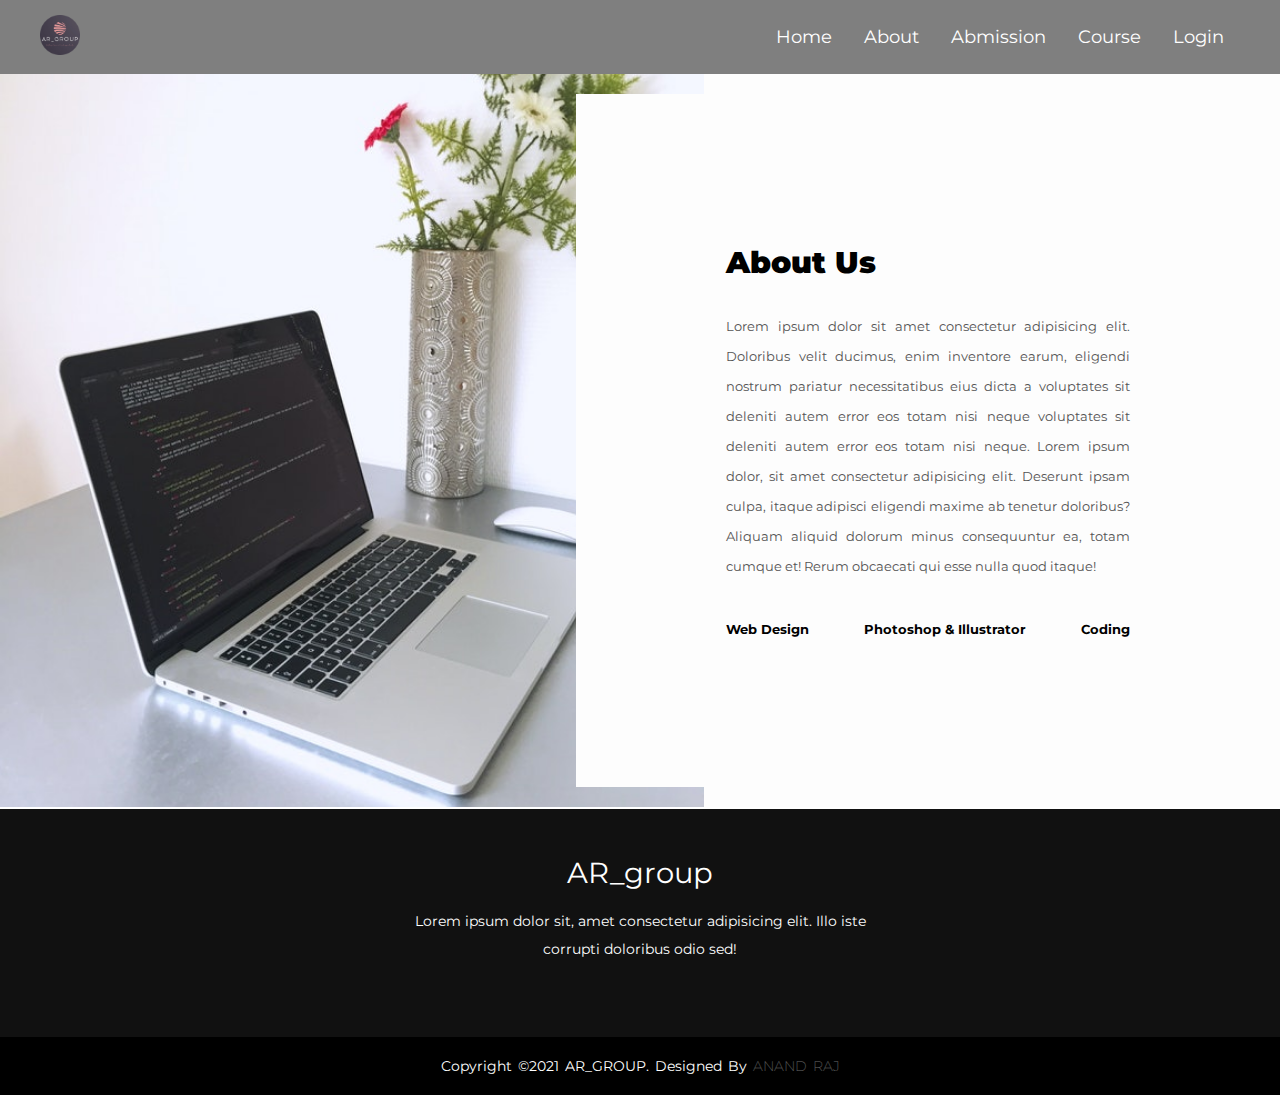
<file: About us.html>
<!DOCTYPE html>
<html lang="en">
<head>
    <meta charset="UTF-8">
    <meta http-equiv="X-UA-Compatible" content="IE=edge">
    <meta name="viewport" content="width=device-width, initial-scale=1.0">
    <title>About us | AR_GROUP</title>
    <link rel="shortcut icon" href="logo-batch.png">
    <link rel="stylesheet" href="about us.css">
</head>
<body>
    <nav>
        <ul>
           <li class="logo"><img src="logo-name and batch.png" alt=""></li>
           <li class="items"><a href="front2-rev.html">Home</a></li>
           <li class="items"><a href="About us.html">About</a></li>
           <li class="items"><a href="admission.html">Abmission</a></li>
           <li class="items"><a href="#">Course</a></li>
           <li class="items"><a href="login.html">Login</a></li>
           <li class="btn"><a href="#"><i class="fas fa-bars"></i></a></li>
        </ul>
    </nav>
    <script>
        $(document).ready(function(){
          $('.btn').click(function(){
            $('.items').toggleClass("show");
            $('ul li').toggleClass("hide");
          });
        });
    </script>
    <div class="about-section">
        <div class="inner-container">
            <h1>About Us</h1>
            <p class="text">
                Lorem ipsum dolor sit amet consectetur adipisicing elit. Doloribus velit ducimus, enim inventore earum, eligendi nostrum pariatur necessitatibus eius dicta a voluptates sit deleniti autem error eos totam nisi neque voluptates sit deleniti autem error eos totam nisi neque. Lorem ipsum dolor, sit amet consectetur adipisicing elit. Deserunt ipsam culpa, itaque adipisci eligendi maxime ab tenetur doloribus? Aliquam aliquid dolorum minus consequuntur ea, totam cumque et! Rerum obcaecati qui esse nulla quod itaque!
            </p>
            <div class="skills">
                <span>Web Design</span>
                <span>Photoshop & Illustrator</span>
                <span>Coding</span>
            </div>
        </div>
    </div>
    <footer>
        <div class="footer-content">
            <h3>AR_group</h3>
            <p>Lorem ipsum dolor sit, amet consectetur adipisicing elit. Illo iste corrupti doloribus odio sed!</p>
            <ul class="socials">
                <li><a href="#"><i class="fa fa-facebook"></i></a></li>
                <li><a href="#"><i class="fa fa-twitter"></i></a></li>
                <li><a href="#"><i class="fa fa-google-plus"></i></a></li>
                <li><a href="#"><i class="fa fa-youtube"></i></a></li>
                <li><a href="#"><i class="fa fa-linkedin-square"></i></a></li>
            </ul>
        </div>
        <div class="footer-bottom">
            <p>copyright &copy;2021 AR_GROUP. designed by <span>Anand Raj</span></p>
        </div>
    </footer>
</body>
</html>
</file>
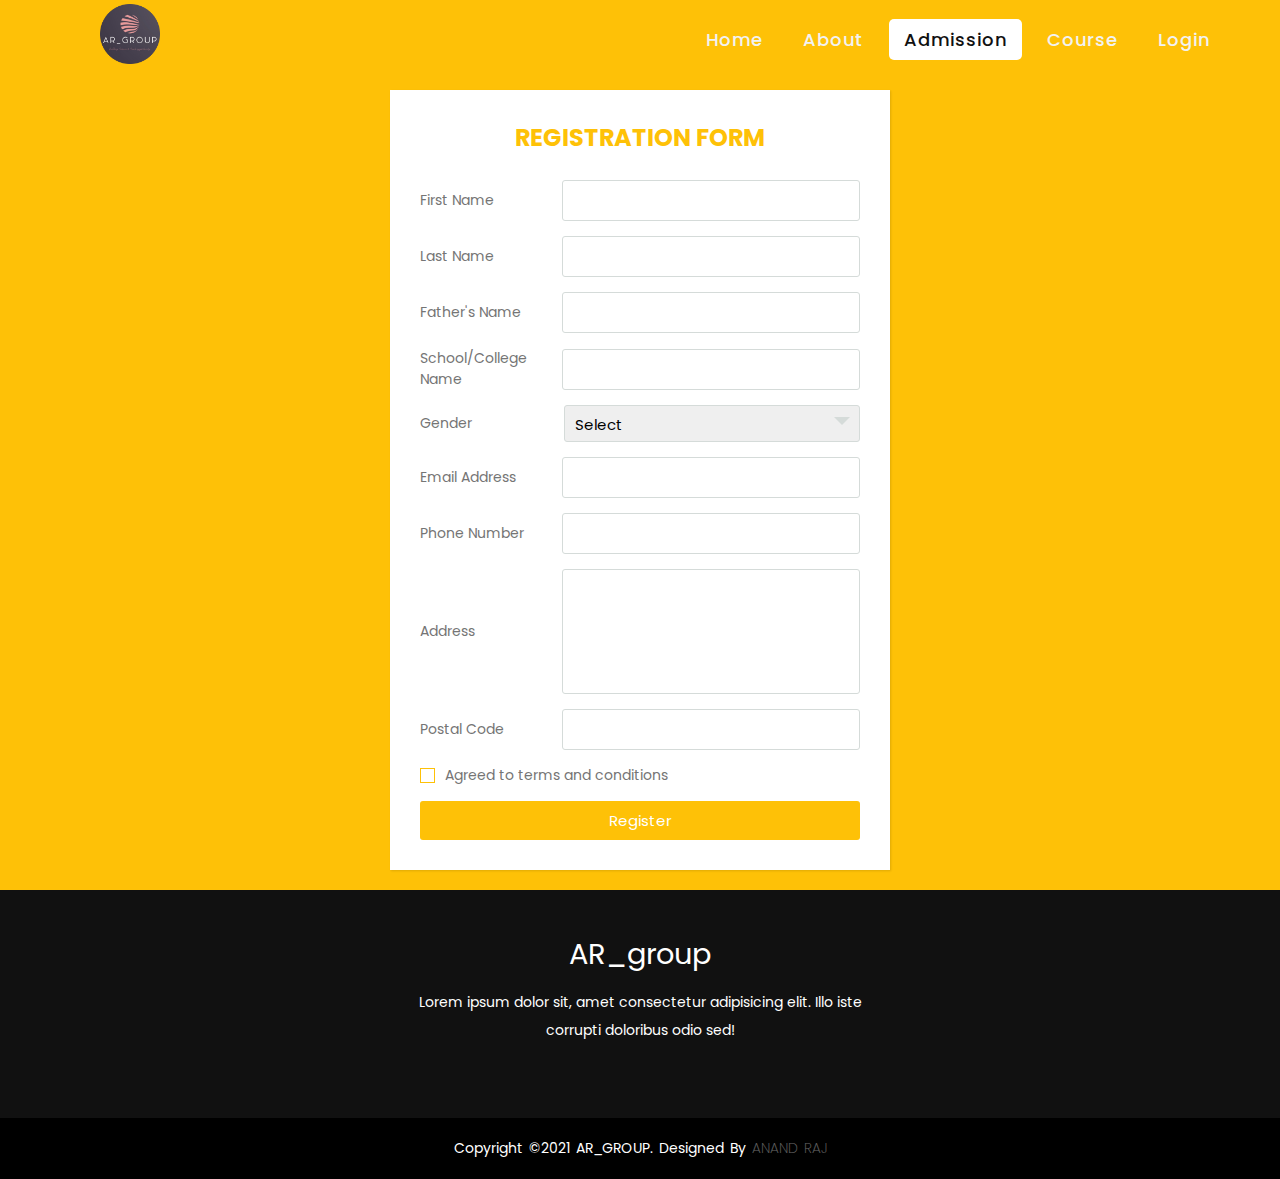
<file: admission.html>
<!DOCTYPE html>
<html lang="en">
<head>
    <meta charset="UTF-8">
    <meta http-equiv="X-UA-Compatible" content="IE=edge">
    <meta name="viewport" content="width=device-width, initial-scale=1.0">
    <title>Admission | AR_GROUP</title>
    <link rel="shortcut icon" href="logo-batch.png">
    <link rel="stylesheet" href="abmission.css">
</head>
<body>
    <nav>
        <div class="logo">
           <img src="logo-name and batch.png" alt="">
        </div>
        <input type="checkbox" id="click">
        <label for="click" class="menu-btn">
        <i class="fas fa-bars"></i>
        </label>
        <ul>
           <li><a href="front2-rev.html">Home</a></li>
           <li><a href="About us.html">About</a></li>
           <li><a href="admission.html" class="active">Admission</a></li>
           <li><a href="course.html">Course</a></li>
           <li><a href="login.html">Login</a></li>
        </ul>
    </nav>
    <div class="wrapper">
        <div class="title">
          Registration Form
        </div>
        <div class="form">
           <div class="inputfield">
              <label>First Name</label>
              <input type="text" class="input" required>
           </div>  
            <div class="inputfield">
              <label>Last Name</label>
              <input type="text" class="input" required>
           </div>  
           <div class="inputfield">
              <label>Father's Name</label>
              <input type="text" class="input">
           </div>  
          <div class="inputfield">
              <label>School/College Name</label>
              <input type="text" class="input">
           </div> 
            <div class="inputfield">
              <label>Gender</label>
              <div class="custom_select">
                <select>
                  <option value="">Select</option>
                  <option value="male">Male</option>
                  <option value="female">Female</option>
                </select>
              </div>
           </div> 
            <div class="inputfield">
              <label>Email Address</label>
              <input type="text" class="input">
           </div> 
          <div class="inputfield">
              <label>Phone Number</label>
              <input type="text" class="input">
           </div> 
          <div class="inputfield">
              <label>Address</label>
              <textarea class="textarea"></textarea>
           </div> 
          <div class="inputfield">
              <label>Postal Code</label>
              <input type="text" class="input">
           </div> 
          <div class="inputfield terms">
              <label class="check">
                <input type="checkbox">
                <span class="checkmark"></span>
              </label>
              <p>Agreed to terms and conditions</p>
           </div> 
          <div class="inputfield">
            <input type="submit" value="Register" class="btn">
          </div>
        </div>
    </div>	
    <footer>
        <div class="footer-content">
            <h3>AR_group</h3>
            <p>Lorem ipsum dolor sit, amet consectetur adipisicing elit. Illo iste corrupti doloribus odio sed!</p>
            <ul class="socials">
                <li><a href="#"><i class="fa fa-facebook"></i></a></li>
                <li><a href="#"><i class="fa fa-twitter"></i></a></li>
                <li><a href="#"><i class="fa fa-google-plus"></i></a></li>
                <li><a href="#"><i class="fa fa-youtube"></i></a></li>
                <li><a href="#"><i class="fa fa-linkedin-square"></i></a></li>
            </ul>
        </div>
        <div class="footer-bottom">
            <p>copyright &copy;2021 AR_GROUP. designed by <span>Anand Raj</span></p>
        </div>
    </footer>
</body>
</html>
</file>
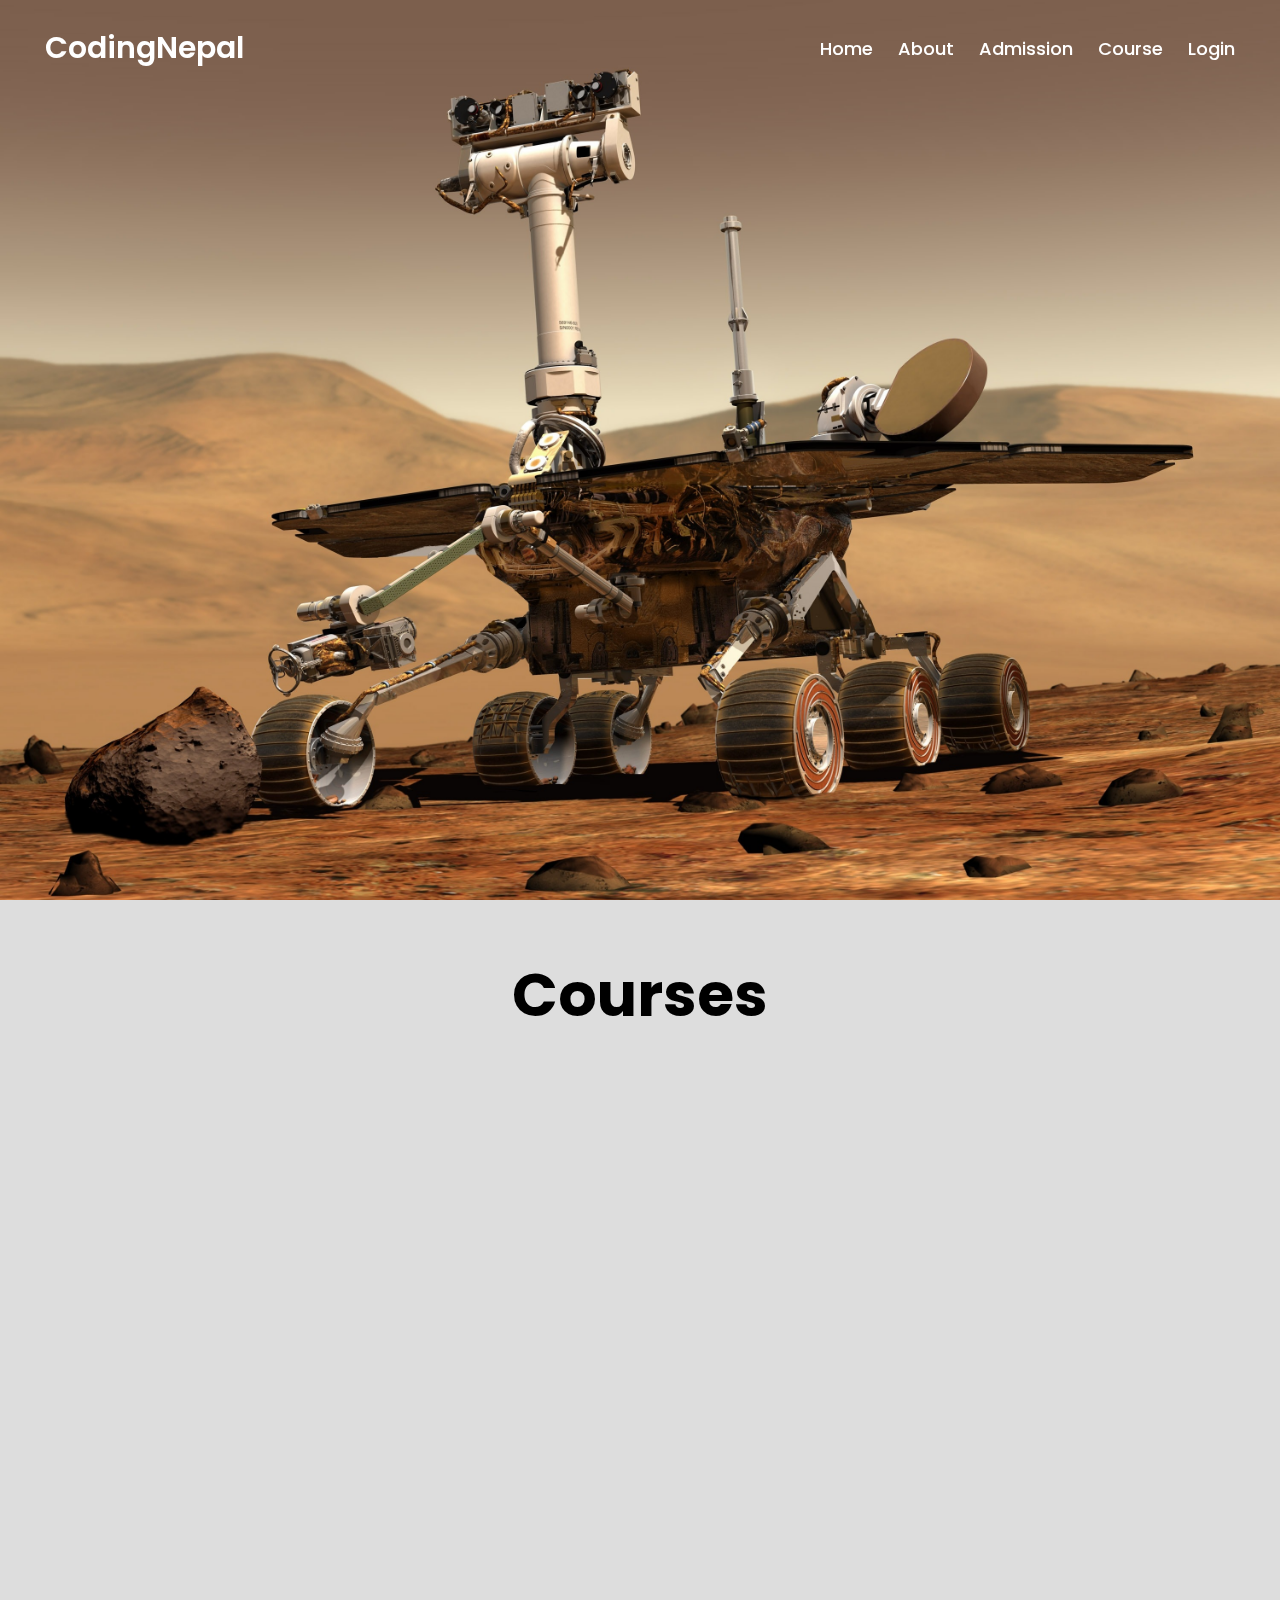
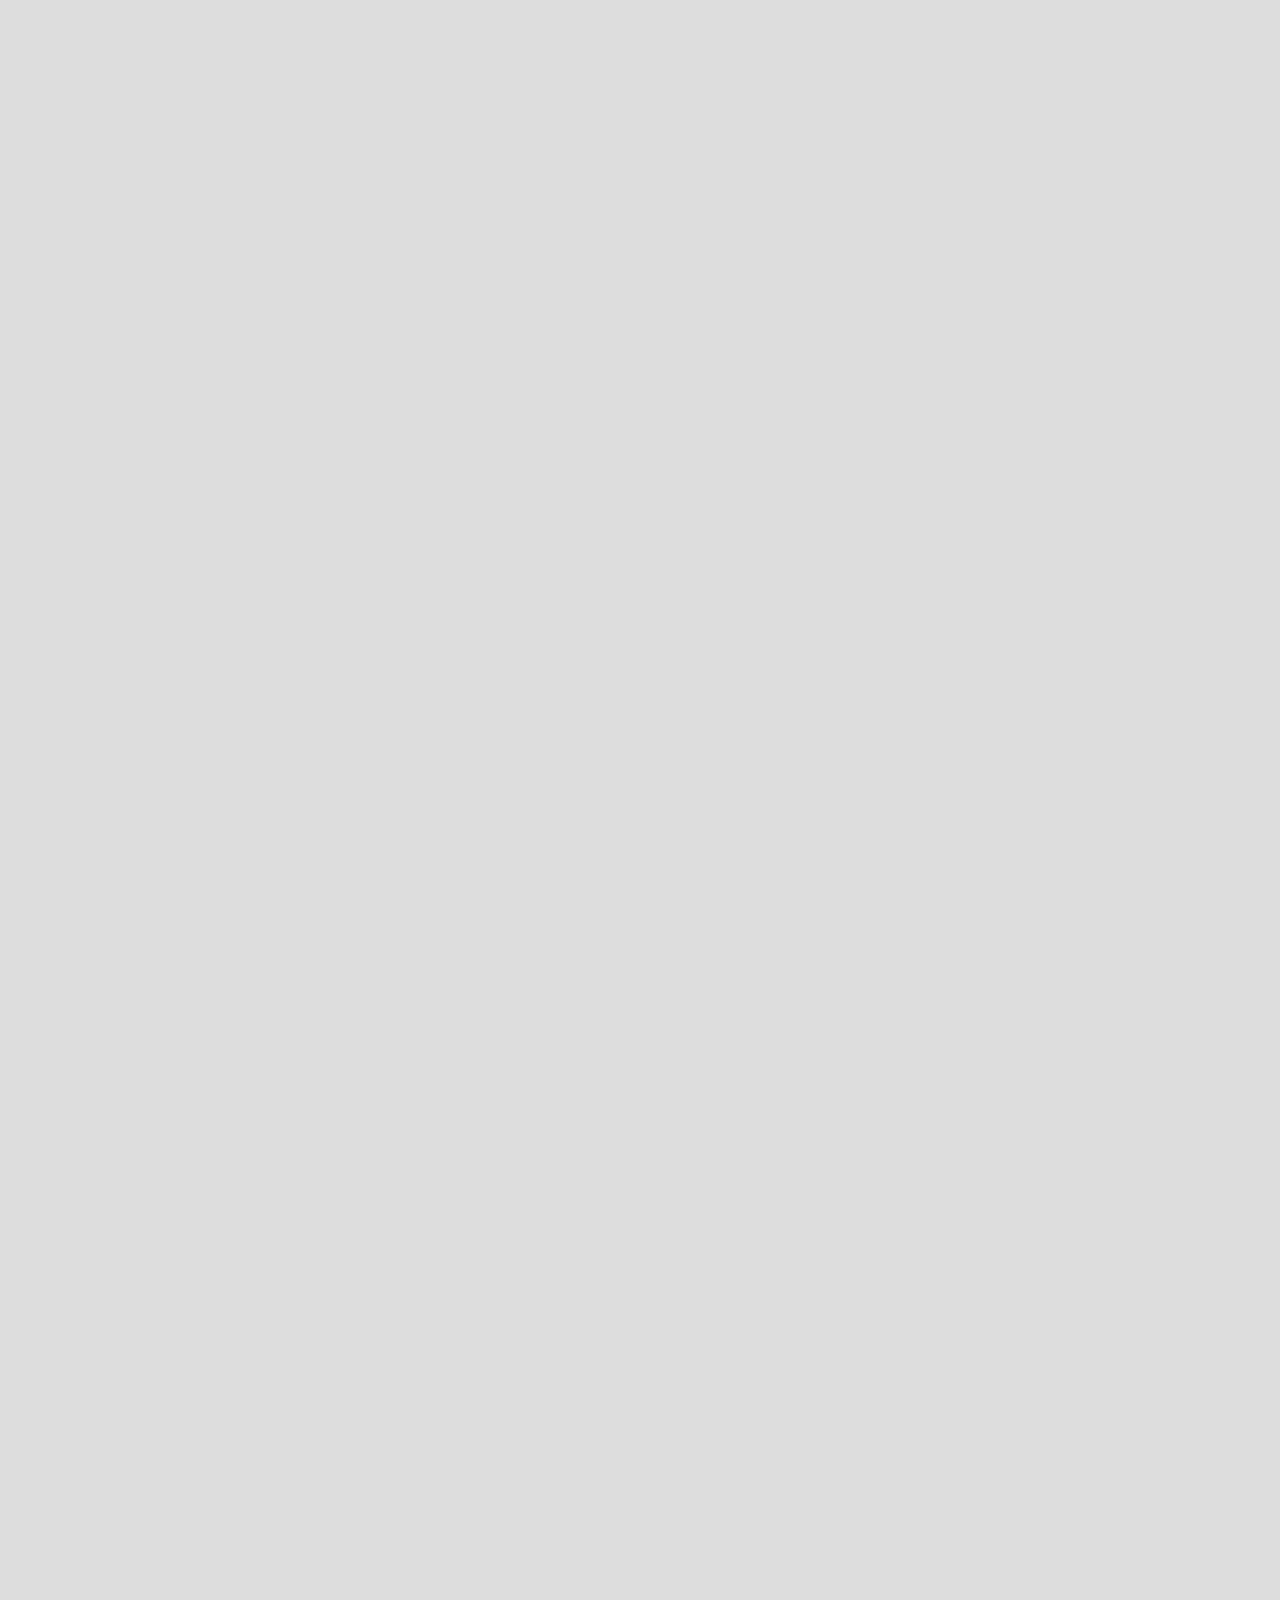
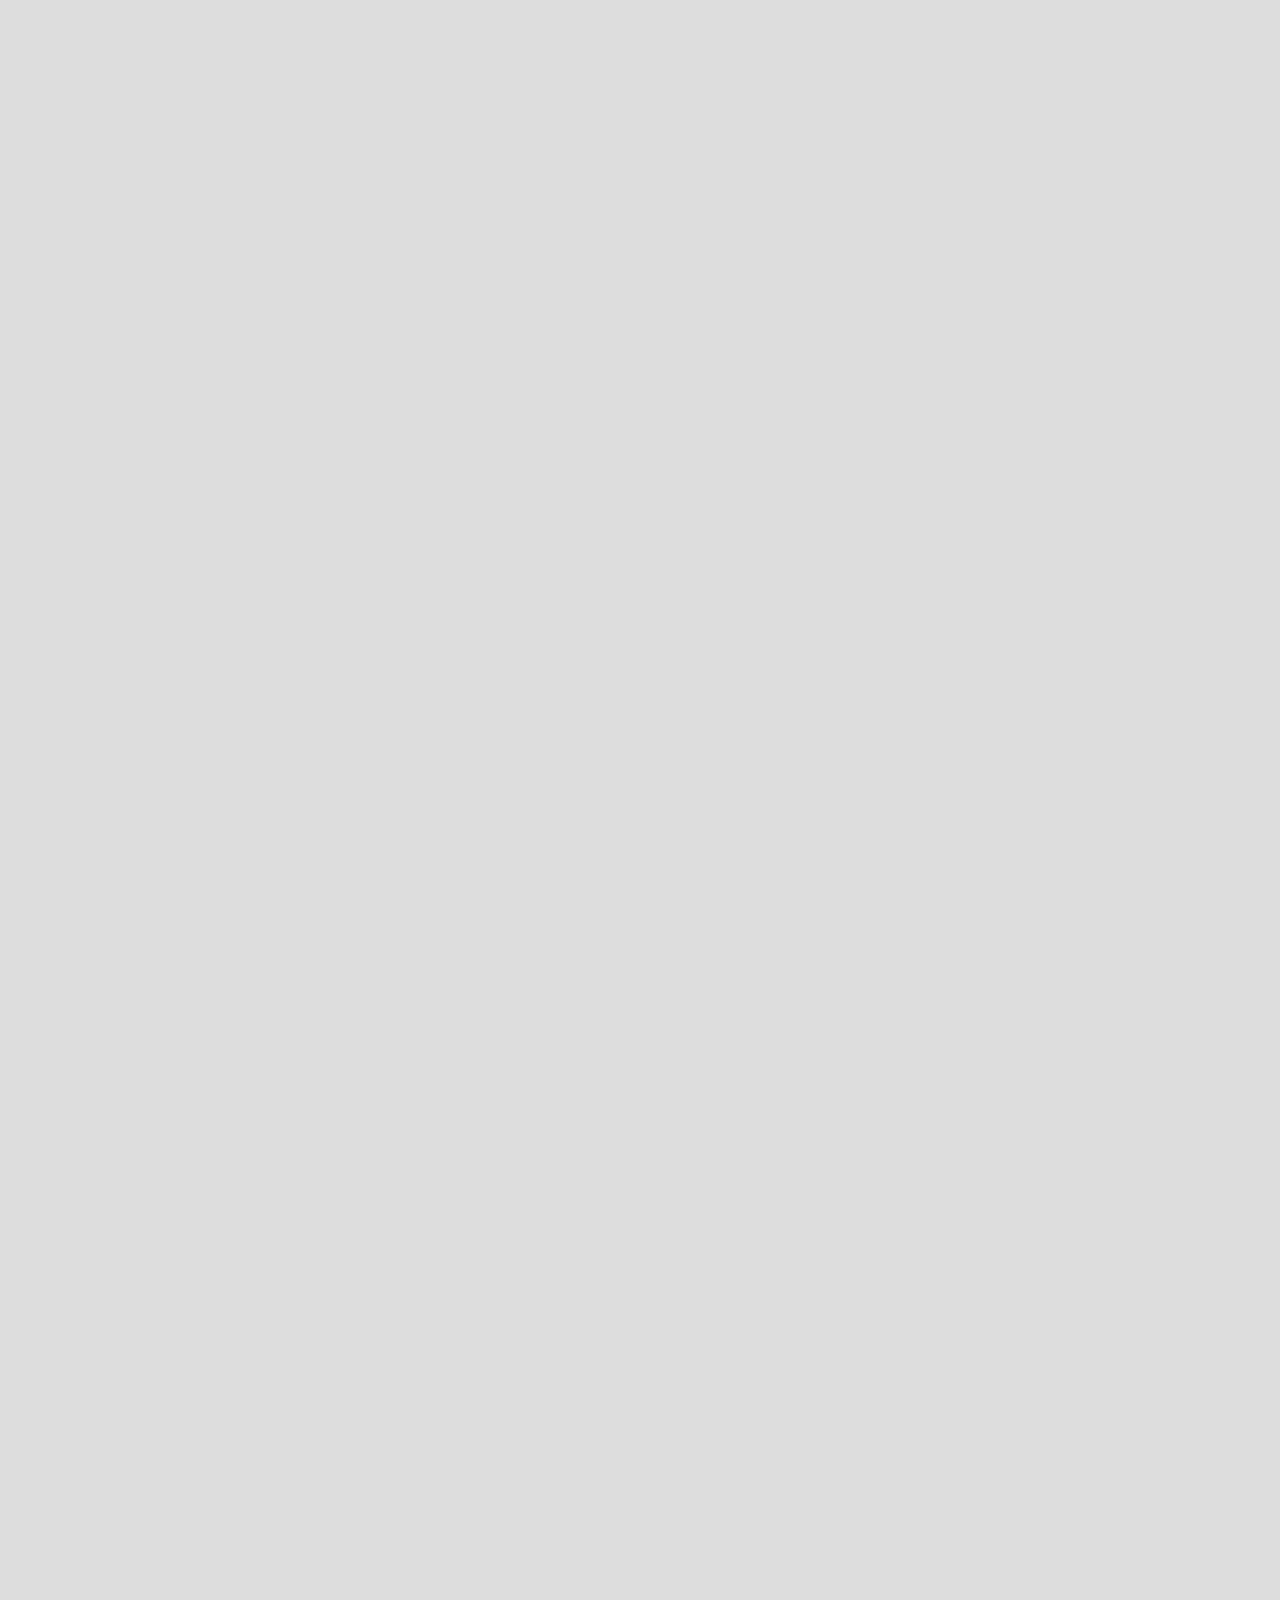
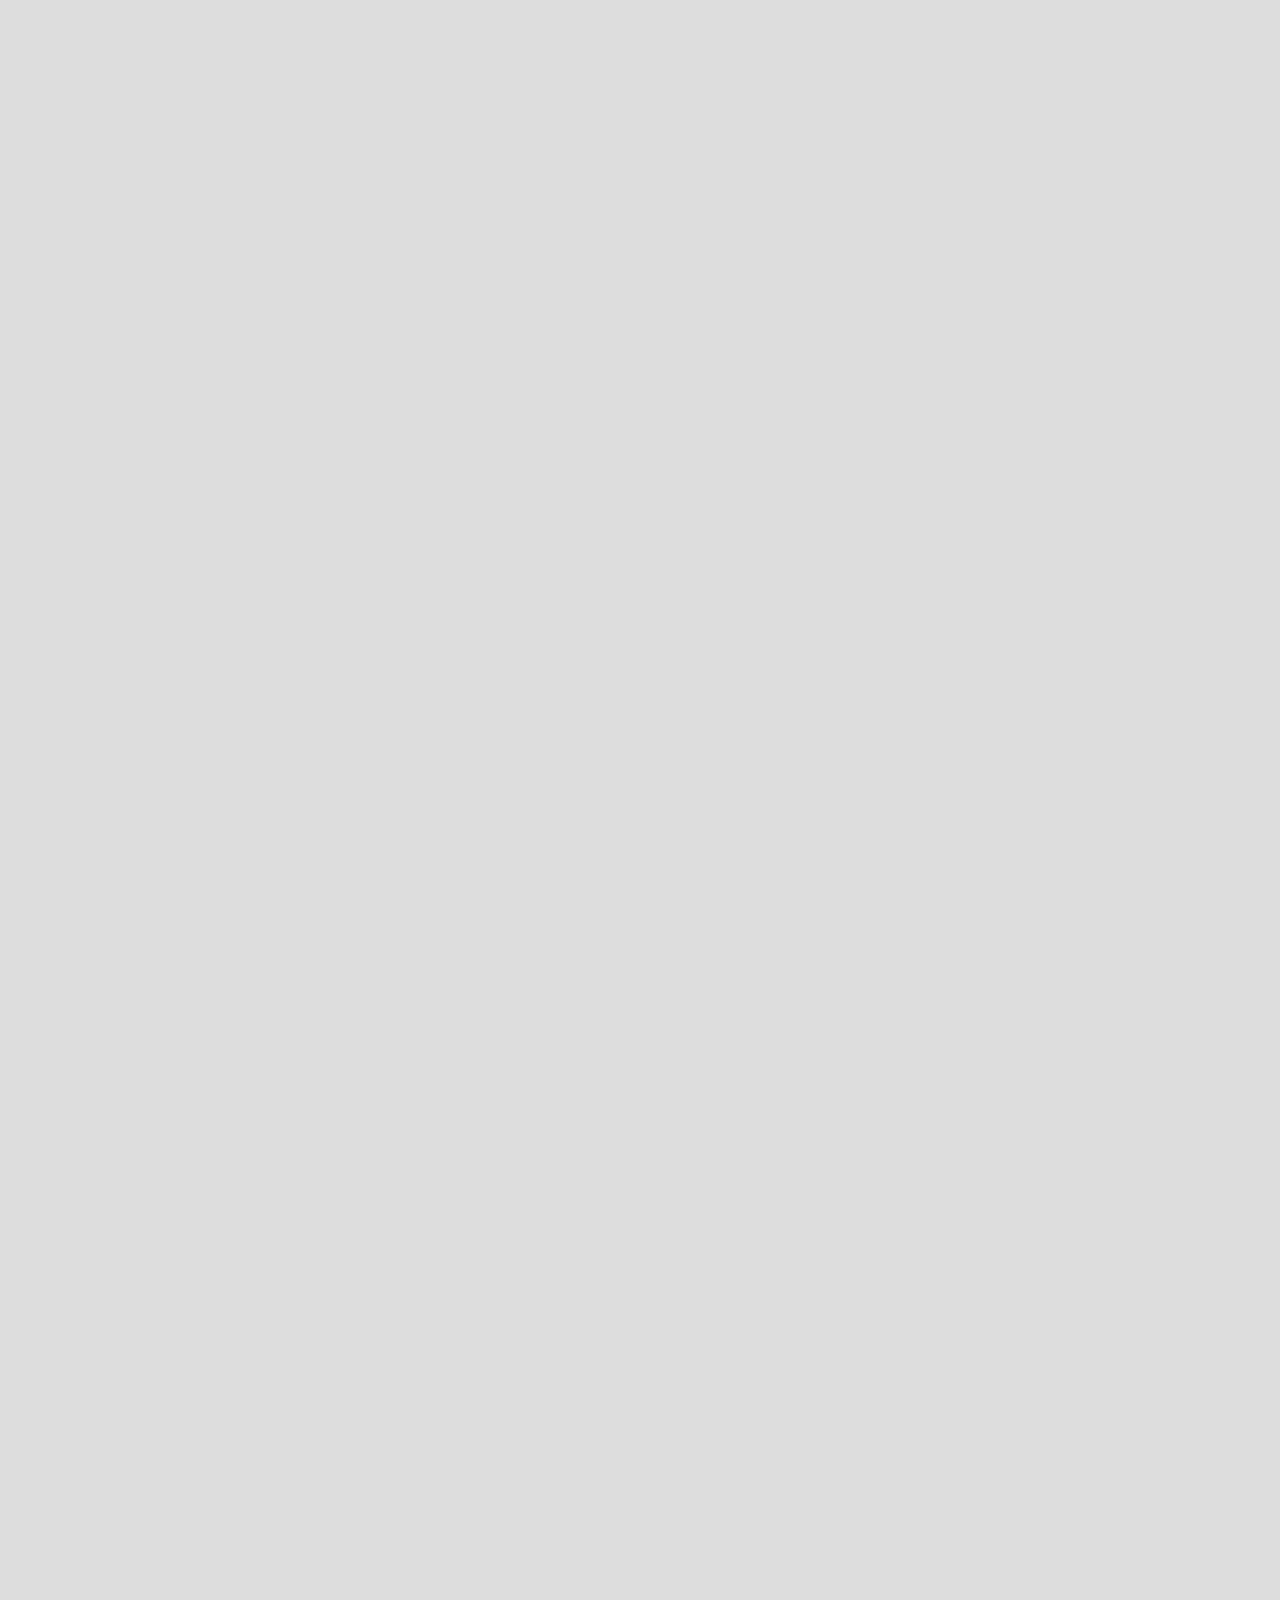
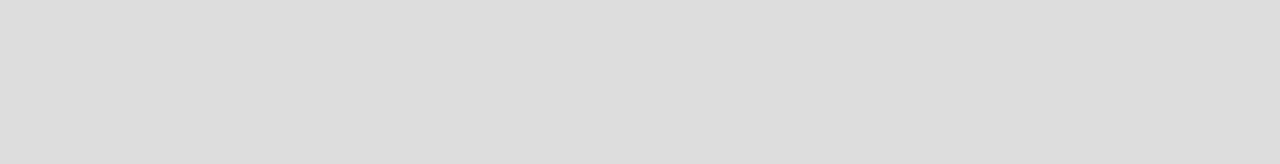
<file: course.html>
<!DOCTYPE html>
<html lang="en">
<head>
    <meta charset="UTF-8">
    <meta http-equiv="X-UA-Compatible" content="IE=edge">
    <meta name="viewport" content="width=device-width, initial-scale=1.0">
    <title>Course | AR_GROUP</title>
    <link rel="shortcut icon" href="logo-batch.png">
    <link rel="stylesheet" href="course.css">
    <link rel="stylesheet" href="https://unpkg.com/aos@next/dist/aos.css" />
</head>
<body>
    <nav class="navbar">
        <div class="content">
          <div class="logo">
            <a href="#">CodingNepal</a>
          </div>
          <ul class="menu-list">
            <div class="icon cancel-btn">
              <i class="fas fa-times"></i>
            </div>
            <li><a href="front2-rev.html">Home</a></li>
            <li><a href="About us.html">About</a></li>
            <li><a href="admission.html">Admission</a></li>
            <li><a href="course.html">Course</a></li>
            <li><a href="login.html">Login</a></li>
          </ul>
          <div class="icon menu-btn">
            <i class="fas fa-bars"></i>
          </div>
        </div>
      </nav>
      <div class="banner"></div>
      <div class="about">
        <div class="content">
          <div class="title">Courses</div>
          <main class="grid">
           
            <article data-aos="flip-up">
                <img src="AI.jpg" alt="hgf">
                <div class="text">
                    <h3>Artificial Intelligence</h3>
                    <p>Lorem ipsum dolor sit amet consectetur, adipisicing elit. Iusto rerum harum molestiae tempora. Culpa atque ad velit. Reiciendis eum quis consequuntur molestias! Esse bhgeu </p>
                    <button>VISIT</button>
                </div>
            </article>

            <article data-aos="flip-up">
                <img src="ml-resize.jpg" alt="hgf">
                <div class="text">
                    <h3>Machine Learning</h3>
                    <p>Lorem ipsum dolor sit amet consectetur, adipisicing elit. Iusto rerum harum molestiae tempora. Culpa atque ad velit. Reiciendis eum quis consequuntur molestias! Esse possimus vel porro liberos nshju </p>
                    <a href=><button>VISIT</button></a>
                    <!-- <a href="https://www.codingnepalweb.com/responsive-sticky-navigation-bar-html-css/" class="button">VISIT</a> -->
                </div>
            </article>

            <article data-aos="flip-up">
                <img src="SQL.jpg" alt="hgf">
                <div class="text">
                    <h3>Structured Query Language</h3>
                    <p>Lorem ipsum dolor sit amet consectetur, adipisicing elit. Iusto rerum harum molestiae tempora. Culpa atque ad velit. Reiciendis eum quis consequuntur molestias! Esse possimus vel porro libero officiis, quo unde.</p>
                    <button>VISIT</button>
                </div>
            </article>

            <article data-aos="flip-up">
                <img src="data security.jpg" alt="hgf">
                <div class="text">
                    <h3>Data security</h3>
                    <p>Lorem, ipsum dolor sit amet consectetur adipisicing elit. Laboriosam, modi! Vero incidunt ex aliquam corrupti. Excepturi eaque totam soluta modi optio, praesentium voluptates distinctio architecto vero cumque dolorum nobis numquam.</p>
                    <button>VISIT</button>
                </div>
            </article>

            <article data-aos="flip-up">
                <img src="1.jpg" alt="hgf">
                <div class="text">
                    <h3>Artificial Intelligence</h3>
                    <p>Lorem ipsum dolor sit amet consectetur, adipisicing elit. Iusto rerum harum molestiae tempora. Culpa atque ad velit. Reiciendis eum quis consequuntur molestias! Esse bhgeu </p>
                    <button>VISIT</button>
                </div>
            </article>

            <article data-aos="flip-up">
                <img src="2.jpg" alt="hgf">
                <div class="text">
                    <h3>Machine Learning</h3>
                    <p>Lorem ipsum dolor sit amet consectetur, adipisicing elit. Iusto rerum harum molestiae tempora. Culpa atque ad velit. Reiciendis eum quis consequuntur molestias! Esse possimus vel porro liberos nshju </p>
                    <button>VISIT</button>
                </div>
            </article>

            <article data-aos="flip-up">
                <img src="3.jpg" alt="hgf">
                <div class="text">
                    <h3>Structured Query Language</h3>
                    <p>Lorem ipsum dolor sit amet consectetur, adipisicing elit. Iusto rerum harum molestiae tempora. Culpa atque ad velit. Reiciendis eum quis consequuntur molestias! Esse possimus vel porro libero officiis, quo unde.</p>
                    <button>VISIT</button>
                </div>
            </article>

            <article data-aos="flip-up">
                <img src="4.jpg" alt="hgf">
                <div class="text">
                    <h3>Data security</h3>
                    <p>Lorem, ipsum dolor sit amet consectetur adipisicing elit. Laboriosam, modi! Vero incidunt ex aliquam corrupti. Excepturi eaque totam soluta modi optio, praesentium voluptates distinctio architecto vero cumque dolorum nobis numquam.</p>
                    <button>VISIT</button>
                </div>
            </article>

            <article data-aos="flip-up">
                <img src="5.jpg" alt="hgf">
                <div class="text">
                    <h3>Artificial Intelligence</h3>
                    <p>Lorem ipsum dolor sit amet consectetur, adipisicing elit. Iusto rerum harum molestiae tempora. Culpa atque ad velit. Reiciendis eum quis consequuntur molestias! Esse bhgeu </p>
                    <button>VISIT</button>
                </div>
            </article>

            <article data-aos="flip-up">
                <img src="6.jpg" alt="hgf">
                <div class="text">
                    <h3>Machine Learning</h3>
                    <p>Lorem ipsum dolor sit amet consectetur, adipisicing elit. Iusto rerum harum molestiae tempora. Culpa atque ad velit. Reiciendis eum quis consequuntur molestias! Esse possimus vel porro liberos nshju </p>
                    <button>VISIT</button>
                </div>
            </article>

            <article data-aos="flip-up">
                <img src="7.jpg" alt="hgf">
                <div class="text">
                    <h3>Structured Query Language</h3>
                    <p>Lorem ipsum dolor sit amet consectetur, adipisicing elit. Iusto rerum harum molestiae tempora. Culpa atque ad velit. Reiciendis eum quis consequuntur molestias! Esse possimus vel porro libero officiis, quo unde.</p>
                    <button>VISIT</button>
                </div>
            </article>

            <article data-aos="flip-up">
                <img src="8.jpg" alt="hgf">
                <div class="text">
                    <h3>Data security</h3>
                    <p>Lorem, ipsum dolor sit amet consectetur adipisicing elit. Laboriosam, modi! Vero incidunt ex aliquam corrupti. Excepturi eaque totam soluta modi optio, praesentium voluptates distinctio architecto vero cumque dolorum nobis numquam.</p>
                    <button>VISIT</button>
                </div>
            </article>

            <article data-aos="flip-up">
                <img src="9.jpg" alt="hgf">
                <div class="text">
                    <h3>Artificial Intelligence</h3>
                    <p>Lorem ipsum dolor sit amet consectetur, adipisicing elit. Iusto rerum harum molestiae tempora. Culpa atque ad velit. Reiciendis eum quis consequuntur molestias! Esse bhgeu </p>
                    <button>VISIT</button>
                </div>
            </article>

            <article data-aos="flip-up">
                <img src="10.jpg" alt="hgf">
                <div class="text">
                    <h3>Machine Learning</h3>
                    <p>Lorem ipsum dolor sit amet consectetur, adipisicing elit. Iusto rerum harum molestiae tempora. Culpa atque ad velit. Reiciendis eum quis consequuntur molestias! Esse possimus vel porro liberos nshju </p>
                    <button>VISIT</button>
                </div>
            </article>

            <article data-aos="flip-up">
                <img src="11.jpg" alt="hgf">
                <div class="text">
                    <h3>Structured Query Language</h3>
                    <p>Lorem ipsum dolor sit amet consectetur, adipisicing elit. Iusto rerum harum molestiae tempora. Culpa atque ad velit. Reiciendis eum quis consequuntur molestias! Esse possimus vel porro libero officiis, quo unde.</p>
                    <button>VISIT</button>
                </div>
            </article>

            <article data-aos="flip-up">
                <img src="12.jpg" alt="hgf">
                <div class="text">
                    <h3>Data security</h3>
                    <p>Lorem, ipsum dolor sit amet consectetur adipisicing elit. Laboriosam, modi! Vero incidunt ex aliquam corrupti. Excepturi eaque totam soluta modi optio, praesentium voluptates distinctio architecto vero cumque dolorum nobis numquam.</p>
                    <button>VISIT</button>
                </div>
            </article>

            <article data-aos="flip-up">
                <img src="6.jpg" alt="hgf">
                <div class="text">
                    <h3>Artificial Intelligence</h3>
                    <p>Lorem ipsum dolor sit amet consectetur, adipisicing elit. Iusto rerum harum molestiae tempora. Culpa atque ad velit. Reiciendis eum quis consequuntur molestias! Esse bhgeu </p>
                    <button>VISIT</button>
                </div>
            </article>

            <article data-aos="flip-up">
                <img src="5.jpg" alt="hgf">
                <div class="text">
                    <h3>Machine Learning</h3>
                    <p>Lorem ipsum dolor sit amet consectetur, adipisicing elit. Iusto rerum harum molestiae tempora. Culpa atque ad velit. Reiciendis eum quis consequuntur molestias! Esse possimus vel porro liberos nshju </p>
                    <button>VISIT</button>
                </div>
            </article>

            <article data-aos="flip-up">
                <img src="4.jpg" alt="hgf">
                <div class="text">
                    <h3>Structured Query Language</h3>
                    <p>Lorem ipsum dolor sit amet consectetur, adipisicing elit. Iusto rerum harum molestiae tempora. Culpa atque ad velit. Reiciendis eum quis consequuntur molestias! Esse possimus vel porro libero officiis, quo unde.</p>
                    <button>VISIT</button>
                </div>
            </article>

            <article data-aos="flip-up">
                <img src="3.jpg" alt="hgf">
                <div class="text">
                    <h3>Data security</h3>
                    <p>Lorem, ipsum dolor sit amet consectetur adipisicing elit. Laboriosam, modi! Vero incidunt ex aliquam corrupti. Excepturi eaque totam soluta modi optio, praesentium voluptates distinctio architecto vero cumque dolorum nobis numquam.</p>
                    <button>VISIT</button>
                </div>
            </article>

            <article data-aos="flip-up">
                <img src="2.jpg" alt="hgf">
                <div class="text">
                    <h3>Artificial Intelligence</h3>
                    <p>Lorem ipsum dolor sit amet consectetur, adipisicing elit. Iusto rerum harum molestiae tempora. Culpa atque ad velit. Reiciendis eum quis consequuntur molestias! Esse bhgeu </p>
                    <button>VISIT</button>
                </div>
            </article>

            <article data-aos="flip-up">
                <img src="1.jpg" alt="hgf">
                <div class="text">
                    <h3>Machine Learning</h3>
                    <p>Lorem ipsum dolor sit amet consectetur, adipisicing elit. Iusto rerum harum molestiae tempora. Culpa atque ad velit. Reiciendis eum quis consequuntur molestias! Esse possimus vel porro liberos nshju </p>
                    <button>VISIT</button>
                </div>
            </article>

            <article data-aos="flip-up">
                <img src="7.jpg" alt="hgf">
                <div class="text">
                    <h3>Structured Query Language</h3>
                    <p>Lorem ipsum dolor sit amet consectetur, adipisicing elit. Iusto rerum harum molestiae tempora. Culpa atque ad velit. Reiciendis eum quis consequuntur molestias! Esse possimus vel porro libero officiis, quo unde.</p>
                    <button>VISIT</button>
                </div>
            </article>

            <article data-aos="flip-up">
                <img src="8.jpg" alt="hgf">
                <div class="text">
                    <h3>Data security</h3>
                    <p>Lorem, ipsum dolor sit amet consectetur adipisicing elit. Laboriosam, modi! Vero incidunt ex aliquam corrupti. Excepturi eaque totam soluta modi optio, praesentium voluptates distinctio architecto vero cumque dolorum nobis numquam.</p>
                    <button>VISIT</button>
                </div>
            </article>

            <article data-aos="flip-up">
                <img src="9.jpg" alt="hgf">
                <div class="text">
                    <h3>Artificial Intelligence</h3>
                    <p>Lorem ipsum dolor sit amet consectetur, adipisicing elit. Iusto rerum harum molestiae tempora. Culpa atque ad velit. Reiciendis eum quis consequuntur molestias! Esse bhgeu </p>
                    <button>VISIT</button>
                </div>
            </article>

            <article data-aos="flip-up">
                <img src="10.jpg" alt="hgf">
                <div class="text">
                    <h3>Machine Learning</h3>
                    <p>Lorem ipsum dolor sit amet consectetur, adipisicing elit. Iusto rerum harum molestiae tempora. Culpa atque ad velit. Reiciendis eum quis consequuntur molestias! Esse possimus vel porro liberos nshju </p>
                    <button>VISIT</button>
                </div>
            </article>

            <article data-aos="flip-up">
                <img src="11.jpg" alt="hgf">
                <div class="text">
                    <h3>Structured Query Language</h3>
                    <p>Lorem ipsum dolor sit amet consectetur, adipisicing elit. Iusto rerum harum molestiae tempora. Culpa atque ad velit. Reiciendis eum quis consequuntur molestias! Esse possimus vel porro libero officiis, quo unde.</p>
                    <button>VISIT</button>
                </div>
            </article>

            <article data-aos="flip-up">
                <img src="12.jpg" alt="hgf">
                <div class="text">
                    <h3>Data security</h3>
                    <p>Lorem, ipsum dolor sit amet consectetur adipisicing elit. Laboriosam, modi! Vero incidunt ex aliquam corrupti. Excepturi eaque totam soluta modi optio, praesentium voluptates distinctio architecto vero cumque dolorum nobis numquam.</p>
                    <button>VISIT</button>
                </div>
            </article>

            <article data-aos="flip-up">
                <img src="1.jpg" alt="hgf">
                <div class="text">
                    <h3>Artificial Intelligence</h3>
                    <p>Lorem ipsum dolor sit amet consectetur, adipisicing elit. Iusto rerum harum molestiae tempora. Culpa atque ad velit. Reiciendis eum quis consequuntur molestias! Esse bhgeu </p>
                    <button>VISIT</button>
                </div>
            </article>

            <article data-aos="flip-up">
                <img src="2.jpg" alt="hgf">
                <div class="text">
                    <h3>Machine Learning</h3>
                    <p>Lorem ipsum dolor sit amet consectetur, adipisicing elit. Iusto rerum harum molestiae tempora. Culpa atque ad velit. Reiciendis eum quis consequuntur molestias! Esse possimus vel porro liberos nshju </p>
                    <button>VISIT</button>
                </div>
            </article>

            <article data-aos="flip-up">
                <img src="3.jpg" alt="hgf">
                <div class="text">
                    <h3>Structured Query Language</h3>
                    <p>Lorem ipsum dolor sit amet consectetur, adipisicing elit. Iusto rerum harum molestiae tempora. Culpa atque ad velit. Reiciendis eum quis consequuntur molestias! Esse possimus vel porro libero officiis, quo unde.</p>
                    <button>VISIT</button>
                </div>
            </article>

            <article data-aos="flip-up">
                <img src="4.jpg" alt="hgf">
                <div class="text">
                    <h3>Data security</h3>
                    <p>Lorem, ipsum dolor sit amet consectetur adipisicing elit. Laboriosam, modi! Vero incidunt ex aliquam corrupti. Excepturi eaque totam soluta modi optio, praesentium voluptates distinctio architecto vero cumque dolorum nobis numquam.</p>
                    <button>VISIT</button>
                </div>
            </article>

            <article data-aos="flip-up">
                <img src="5.jpg" alt="hgf">
                <div class="text">
                    <h3>Artificial Intelligence</h3>
                    <p>Lorem ipsum dolor sit amet consectetur, adipisicing elit. Iusto rerum harum molestiae tempora. Culpa atque ad velit. Reiciendis eum quis consequuntur molestias! Esse bhgeu </p>
                    <button>VISIT</button>
                </div>
            </article>

            <article data-aos="flip-up">
                <img src="6.jpg" alt="hgf">
                <div class="text">
                    <h3>Machine Learning</h3>
                    <p>Lorem ipsum dolor sit amet consectetur, adipisicing elit. Iusto rerum harum molestiae tempora. Culpa atque ad velit. Reiciendis eum quis consequuntur molestias! Esse possimus vel porro liberos nshju </p>
                    <button>VISIT</button>
                </div>
            </article>

            <article data-aos="flip-up">
                <img src="7.jpg" alt="hgf">
                <div class="text">
                    <h3>Structured Query Language</h3>
                    <p>Lorem ipsum dolor sit amet consectetur, adipisicing elit. Iusto rerum harum molestiae tempora. Culpa atque ad velit. Reiciendis eum quis consequuntur molestias! Esse possimus vel porro libero officiis, quo unde.</p>
                    <button>VISIT</button>
                </div>
            </article>

            <article data-aos="flip-up">
                <img src="8.jpg" alt="hgf">
                <div class="text">
                    <h3>Data security</h3>
                    <p>Lorem, ipsum dolor sit amet consectetur adipisicing elit. Laboriosam, modi! Vero incidunt ex aliquam corrupti. Excepturi eaque totam soluta modi optio, praesentium voluptates distinctio architecto vero cumque dolorum nobis numquam.</p>
                    <button>VISIT</button>
                </div>
            </article>

            <article data-aos="flip-up">
                <img src="9.jpg" alt="hgf">
                <div class="text">
                    <h3>Artificial Intelligence</h3>
                    <p>Lorem ipsum dolor sit amet consectetur, adipisicing elit. Iusto rerum harum molestiae tempora. Culpa atque ad velit. Reiciendis eum quis consequuntur molestias! Esse bhgeu </p>
                    <button>VISIT</button>
                </div>
            </article>

            <article data-aos="flip-up">
                <img src="10.jpg" alt="hgf">
                <div class="text">
                    <h3>Machine Learning</h3>
                    <p>Lorem ipsum dolor sit amet consectetur, adipisicing elit. Iusto rerum harum molestiae tempora. Culpa atque ad velit. Reiciendis eum quis consequuntur molestias! Esse possimus vel porro liberos nshju </p>
                    <button>VISIT</button>
                </div>
            </article>

            <article data-aos="flip-up">
                <img src="11.jpg" alt="hgf">
                <div class="text">
                    <h3>Structured Query Language</h3>
                    <p>Lorem ipsum dolor sit amet consectetur, adipisicing elit. Iusto rerum harum molestiae tempora. Culpa atque ad velit. Reiciendis eum quis consequuntur molestias! Esse possimus vel porro libero officiis, quo unde.</p>
                    <button>VISIT</button>
                </div>
            </article>

            <article data-aos="flip-up">
                <img src="12.jpg" alt="hgf">
                <div class="text">
                    <h3>Data security</h3>
                    <p>Lorem, ipsum dolor sit amet consectetur adipisicing elit. Laboriosam, modi! Vero incidunt ex aliquam corrupti. Excepturi eaque totam soluta modi optio, praesentium voluptates distinctio architecto vero cumque dolorum nobis numquam.</p>
                    <button>VISIT</button>
                </div>
            </article>
        </main>
        </div>
      </div>
      <script src="https://unpkg.com/aos@next/dist/aos.js"></script>
      <script>
        AOS.init();
      </script>
      <script>
        const body = document.querySelector("body");
        const navbar = document.querySelector(".navbar");
        const menuBtn = document.querySelector(".menu-btn");
        const cancelBtn = document.querySelector(".cancel-btn");
        menuBtn.onclick = ()=>{
          navbar.classList.add("show");
          menuBtn.classList.add("hide");
          body.classList.add("disabled");
        }
        cancelBtn.onclick = ()=>{
          body.classList.remove("disabled");
          navbar.classList.remove("show");
          menuBtn.classList.remove("hide");
        }
        window.onscroll = ()=>{
          this.scrollY > 20 ? navbar.classList.add("sticky") : navbar.classList.remove("sticky");
        }
      </script> 
</body>
</html>
</file>
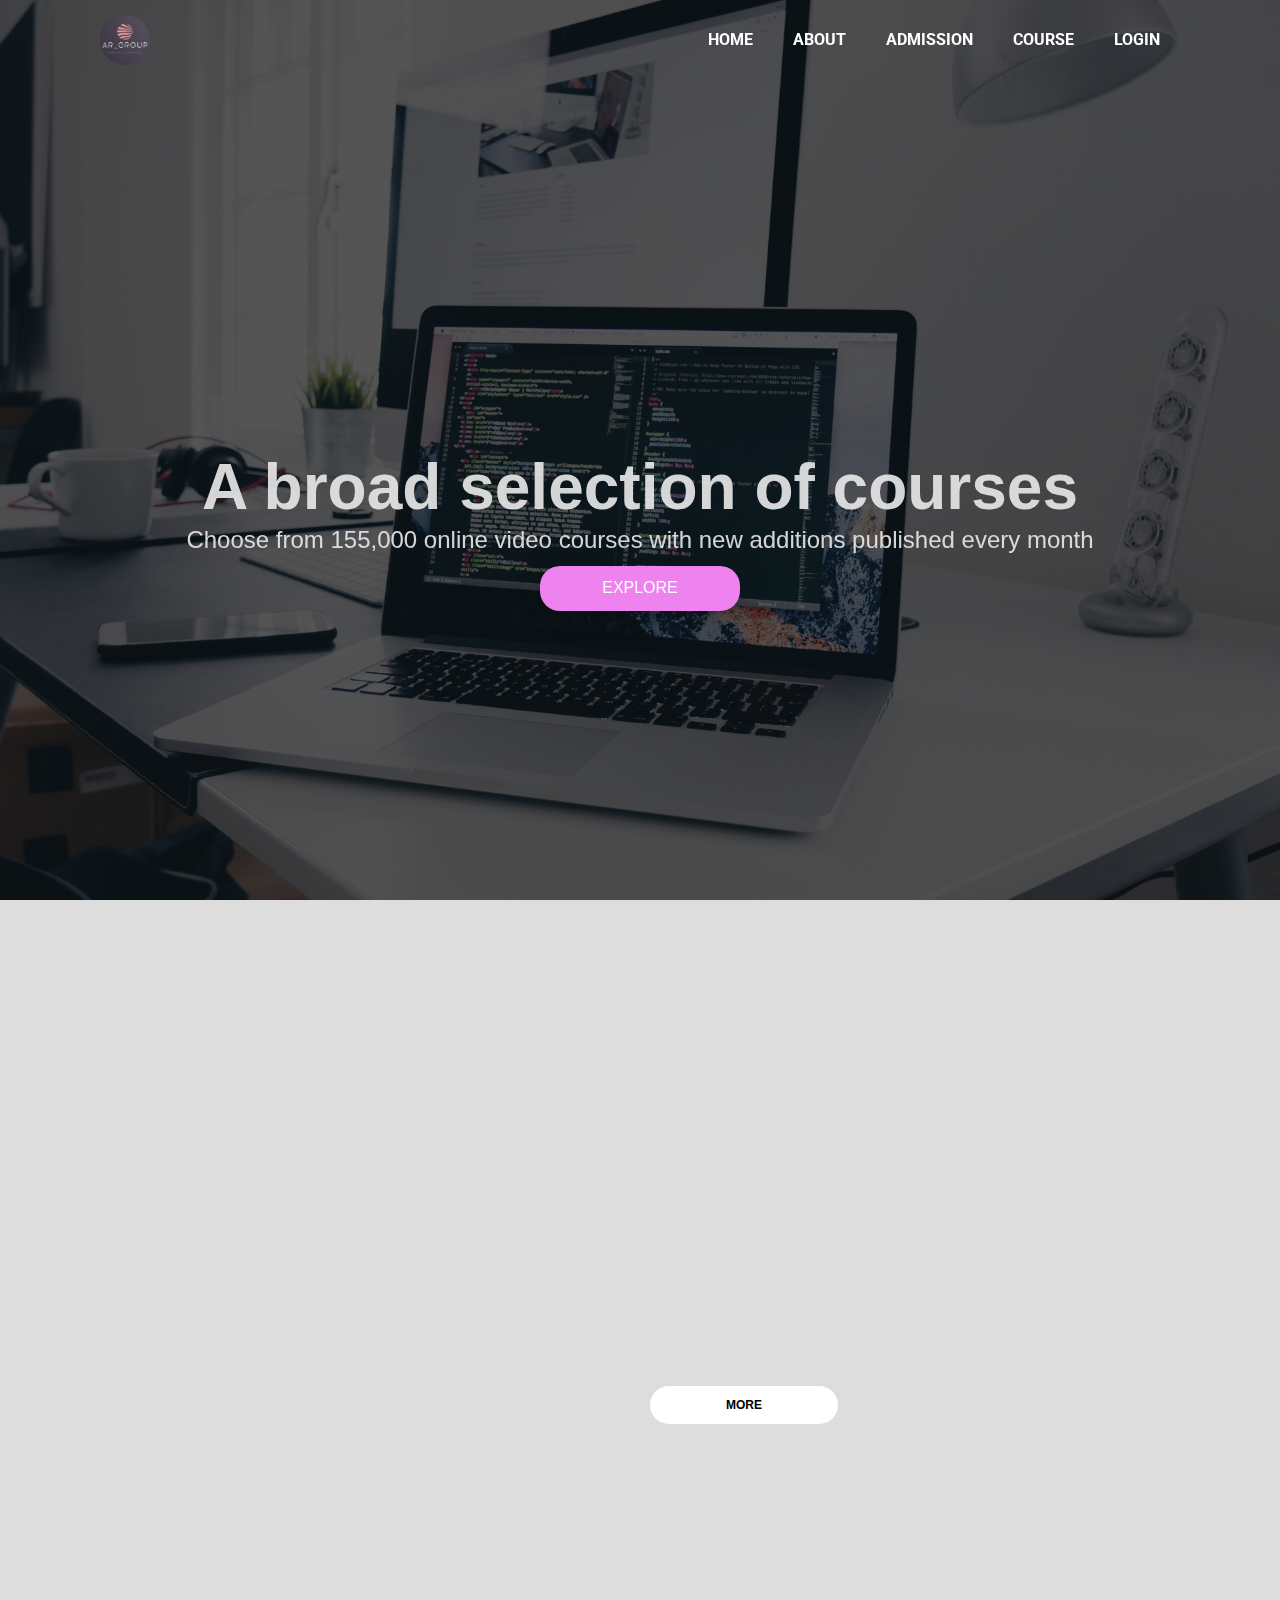
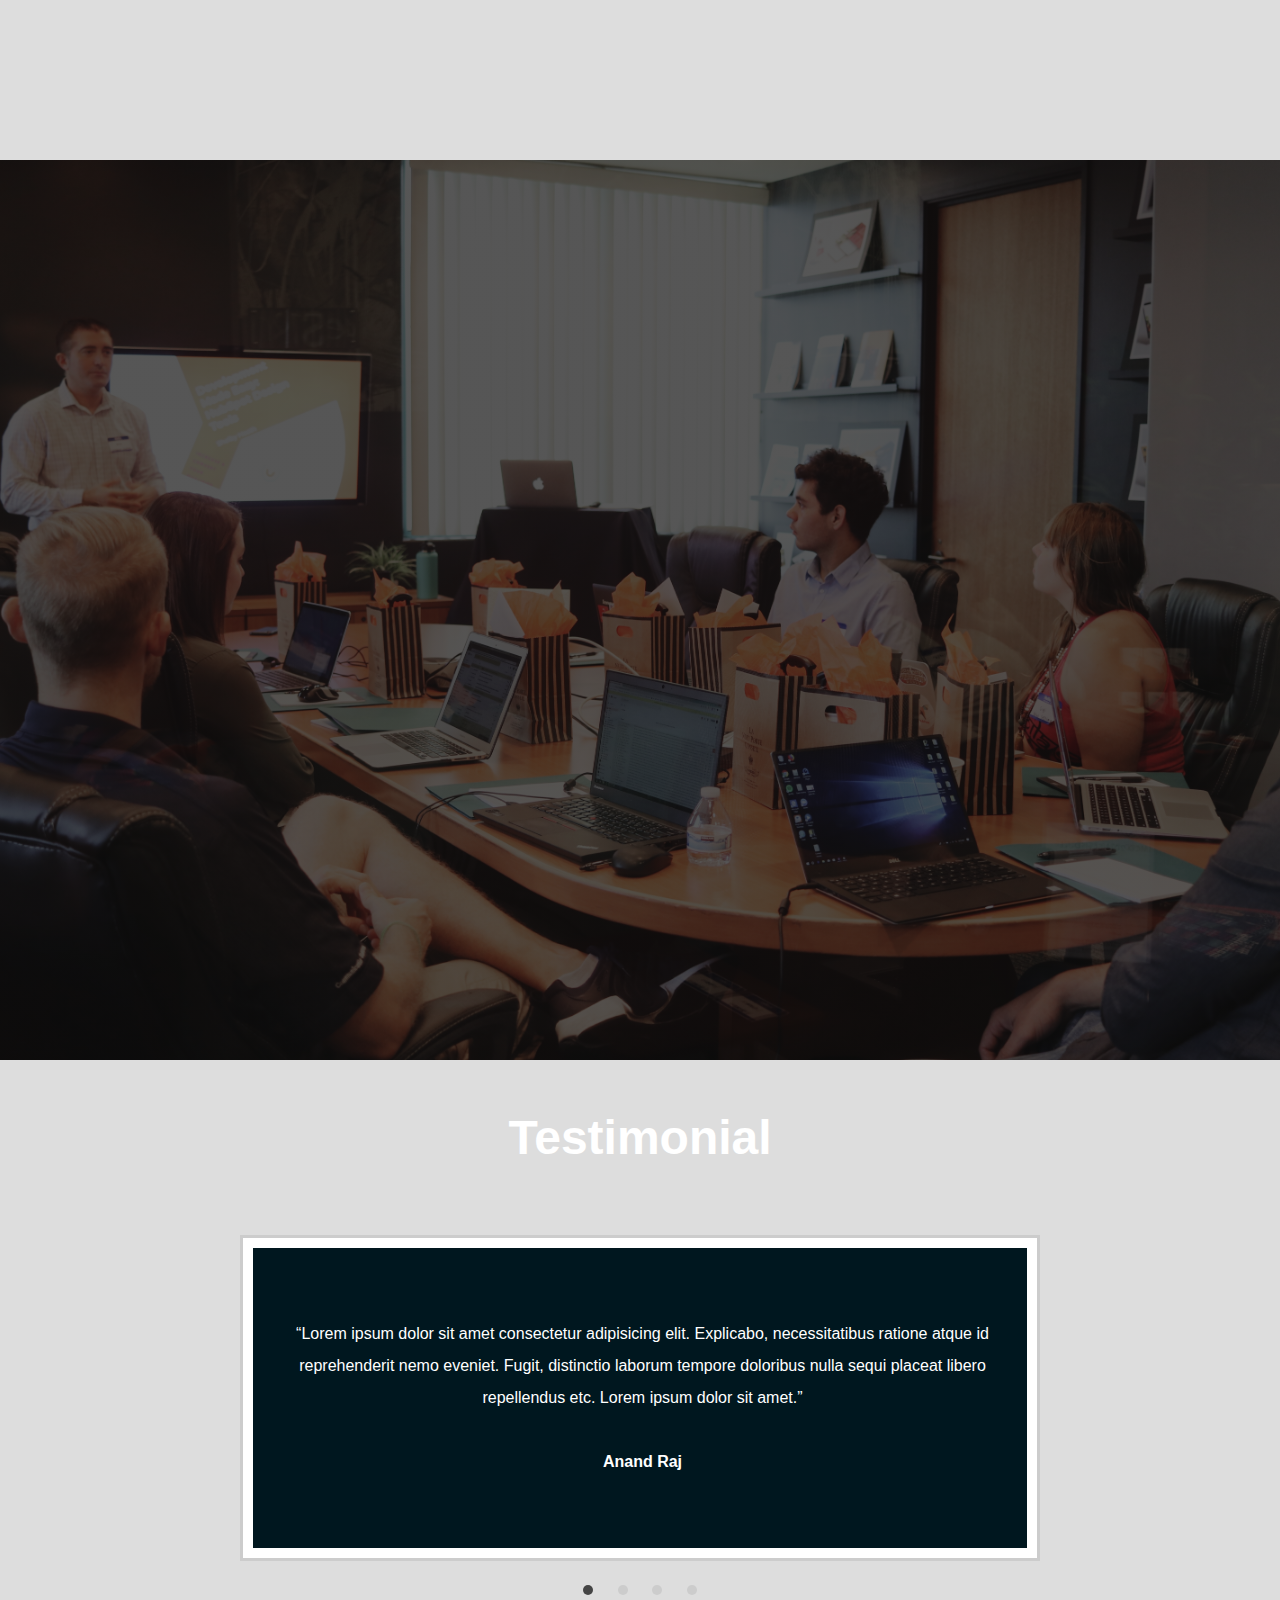
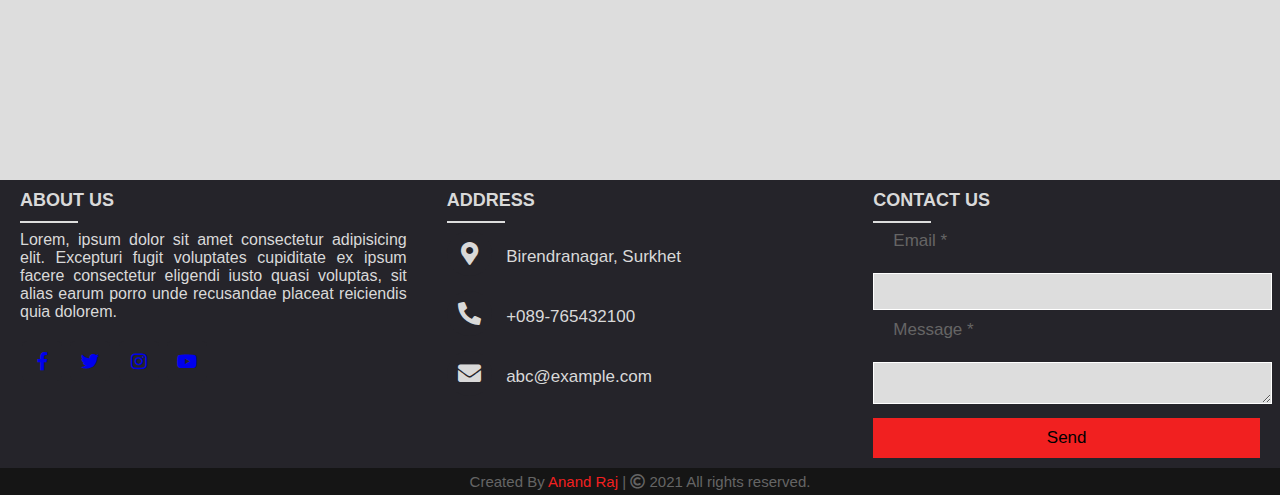
<file: front2-rev.html>
<!DOCTYPE html>
<html lang="en">
<head>
    <meta charset="UTF-8">
    <meta http-equiv="X-UA-Compatible" content="IE=edge">
    <meta name="viewport" content="width=device-width, initial-scale=1.0">
    <title>Best Group in the world for Tech Education | AR_GROUP</title>
    <link rel="shortcut icon" href="logo-batch.png">
    <link rel="stylesheet" href="https://cdnjs.cloudflare.com/ajax/libs/font-awesome/5.15.3/css/all.min.css"/>
    <link rel="stylesheet" href="front2-rev.css">
    <link rel="stylesheet" href="https://unpkg.com/aos@next/dist/aos.css" />
    <script src="https://code.jquery.com/jquery-3.6.0.js"></script>
    <script type="text/javascript">
        $(window).on('scroll',function(){
            if($(window).scrollTop()){
                $('nav').addClass('blacks');
            }
            else
            {
                $('nav').removeClass('blacks');
            }
        })
    </script>
</head>
<body>
    <header>
        <div class="container">
           <nav>
            <div class="logo">
                <img src="logo-name and batch.png" alt="">
            </div>
            <ul>
                <li><a href="front2-rev.html" class="active">Home</a></li>
                <li><a href="About us.html">About</a></li>
                <li><a href="admission.html">Admission</a></li>
                <li><a href="course.html">Course</a></li>
                <li><a href="login.html">Login</a></li>
            </ul>
           </nav>
        </div>
    </header>
    <section class="sec1">
         <div class="text1">
            <h1>A broad selection of courses</h1>
            <p data-aos="fade-up-right">Choose from 155,000 online video courses with new additions published every month</p>
            <a href="course.html" class="btn">EXPLORE</a>
        </div> 
    </section>
    <section class="sec1-cont">
        <div class="content">
            <h1 data-aos="fade-right">About Us</h1>
            <div data-aos="fade-left"><p>
             Welcome to AR_Groups, build Careers and create Opportunity , this is a website for the students who want to study at Saurabh Shukla classes. It is a training institute for various programming languages and other computer subjects. All classes are taken by Saurabh Shukla Sir. Institute is located at two places in Bhopal, MP Nagar and Indrapuri. <br><br>
             Saurabh Shukla Classes name is registered in 2017, which is the establishment year of the institute. Though the name is new but the faculty is 11 years experienced in the field of teaching computer programming languages. Saurabh Sir worked with various top institutes in Bhopal.
            </p></div>
            <a href="About us.html"><button class="btn1">More</button></a>
        </div>
    </section>
    <section class="sec2">
        <h3 class="left-ban-head" data-aos="fade-right">
            Best Selling Course
        </h3>
        <main class="grid">
            <article data-aos="flip-up">
                <img src="AI.jpg" alt="hgf">
                <div class="text">
                    <h3>Artificial Intelligence</h3>
                    <p>Artificial intelligence (AI) is intelligence demonstrated by machines, as opposed to the natural intelligence displayed by humans or animals.</p>
                    <button>VISIT</button>
                </div>
            </article>

            <article data-aos="flip-up">
                <img src="ml-resize.jpg" alt="hgf">
                <div class="text">
                    <h3>Machine Learning</h3>
                    <p>Machine learning (ML) is the study of computer algorithms that improve automatically through experience and by the use of data.It is seen as a part of artificial intelligence. </p>
                    <button>VISIT</button>
                </div>
            </article>

            <article data-aos="flip-up">
                <img src="SQL.jpg" alt="hgf">
                <div class="text">
                    <h3>Structured Query Language</h3>
                    <p>SQL is a domain-specific language used in programming and designed for managing data held in a relational database management system or for stream processing in a relational data stream</p>
                    <button>VISIT</button>
                </div>
            </article>

            <article data-aos="flip-up">
                <img src="data security.jpg" alt="hgf">
                <div class="text">
                    <h3>Data security</h3>
                    <p>Data security refers to the process of protecting data from unauthorized access and data corruption throughout its lifecycle. Data security includes data and many More practices that protect data across all applications and platforms.</p>
                    <button>VISIT</button>
                </div>
            </article>
        </main>
    </section>
    <section class="rev">
      <div class="slid-ban">
        <h2>Testimonial</h2>

      </div>
      <div id="slider">
        <input type="radio" name="slider" id="slide1" checked>
        <input type="radio" name="slider" id="slide2">
        <input type="radio" name="slider" id="slide3">
        <input type="radio" name="slider" id="slide4">
        <div id="slides">
           <div id="overflow">
              <div class="inner">
                 <div class="slide slide_1">
                    <div class="slide-content">
                       <!-- <h2>Slide 1</h2> -->
                       <p>“Lorem ipsum dolor sit amet consectetur adipisicing elit. Explicabo, necessitatibus ratione atque id reprehenderit nemo eveniet. Fugit, distinctio laborum tempore doloribus nulla sequi placeat libero repellendus etc. Lorem ipsum dolor sit amet.”<br><br><strong>Anand Raj</strong> </p>
                    </div>
                 </div>
                 <div class="slide slide_2">
                    <div class="slide-content">
                       <!-- <h2>Slide 2</h2> -->
                       <p>“Lorem ipsum dolor sit amet consectetur adipisicing elit. Explicabo, necessitatibus ratione atque id reprehenderit nemo eveniet. Fugit, distinctio laborum tempore doloribus nulla sequi placeat libero repellendus etc. Lorem ipsum dolor sit amet.”<br><br><strong>Anand Raj</strong></p>
                    </div>
                 </div>
                 <div class="slide slide_3">
                    <div class="slide-content">
                       <!-- <h2>Slide 3</h2> -->
                       <p>“Lorem ipsum dolor sit amet consectetur adipisicing elit. Explicabo, necessitatibus ratione atque id reprehenderit nemo eveniet. Fugit, distinctio laborum tempore doloribus nulla sequi placeat libero repellendus etc. Lorem ipsum dolor sit amet.”<br><br><strong>Anand Raj</strong></p>
                    </div>
                 </div>
                 <div class="slide slide_4">
                    <div class="slide-content">
                       <!-- <h2>Slide 4</h2> -->
                       <p>“Lorem ipsum dolor sit amet consectetur adipisicing elit. Explicabo, necessitatibus ratione atque id reprehenderit nemo eveniet. Fugit, distinctio laborum tempore doloribus nulla sequi placeat libero repellendus etc. Lorem ipsum dolor sit amet.”<br><br><strong>Anand Raj</strong></p>
                    </div>
                 </div>
              </div>
           </div>
        </div>
        <div id="controls">
           <label for="slide1"></label>
           <label for="slide2"></label>
           <label for="slide3"></label>
           <label for="slide4"></label>
        </div>
        <div id="bullets">
           <label for="slide1"></label>
           <label for="slide2"></label>
           <label for="slide3"></label>
           <label for="slide4"></label>
        </div>
     </div>
    </section>
    <footer>
        <div class="main-content">
          <div class="left box">
            <h2>About us</h2>
            <div class="content">
              <p>Lorem, ipsum dolor sit amet consectetur adipisicing elit. Excepturi fugit voluptates cupiditate ex ipsum facere consectetur eligendi iusto quasi voluptas, sit alias earum porro unde recusandae placeat reiciendis quia dolorem.</p>
              <div class="social">
                <a href="#"><span class="fab fa-facebook-f"></span></a>
                <a href="#"><span class="fab fa-twitter"></span></a>
                <a href="#"><span class="fab fa-instagram"></span></a>
                <a href="#"><span class="fab fa-youtube"></span></a>
              </div>
            </div>
          </div>
          <div class="center box">
            <h2>Address</h2>
            <div class="content">
              <div class="place">
                <span class="fas fa-map-marker-alt"></span>
                <span class="text">Birendranagar, Surkhet</span>
              </div>
              <div class="phone">
                <span class="fas fa-phone-alt"></span>
                <span class="text">+089-765432100</span>
              </div>
              <div class="email">
                <span class="fas fa-envelope"></span>
                <span class="text">abc@example.com</span>
              </div>
            </div>
          </div>
          <div class="right box">
            <h2>Contact us</h2>
            <div class="content">
              <form action="#">
                <div class="email">
                  <div class="text">Email *</div>
                  <input type="email" required>
                </div>
                <div class="msg">
                  <div class="text">Message *</div>
                  <textarea rows="2" cols="25" required></textarea>
                </div>
                <div class="btn3">
                  <button type="submit">Send</button>
                </div>
              </form>
            </div>
          </div>
        </div>
        <div class="bottom">
          <center>
            <span class="credit">Created By <a href="https://www.codingnepalweb.com">Anand Raj</a> | </span>
            <span class="far fa-copyright"></span><span> 2021 All rights reserved.</span>
          </center>
        </div>
      </footer>
    <script src="https://unpkg.com/aos@next/dist/aos.js"></script>
    <script>
      AOS.init();
    </script>
  
</body>
</html>
</file>
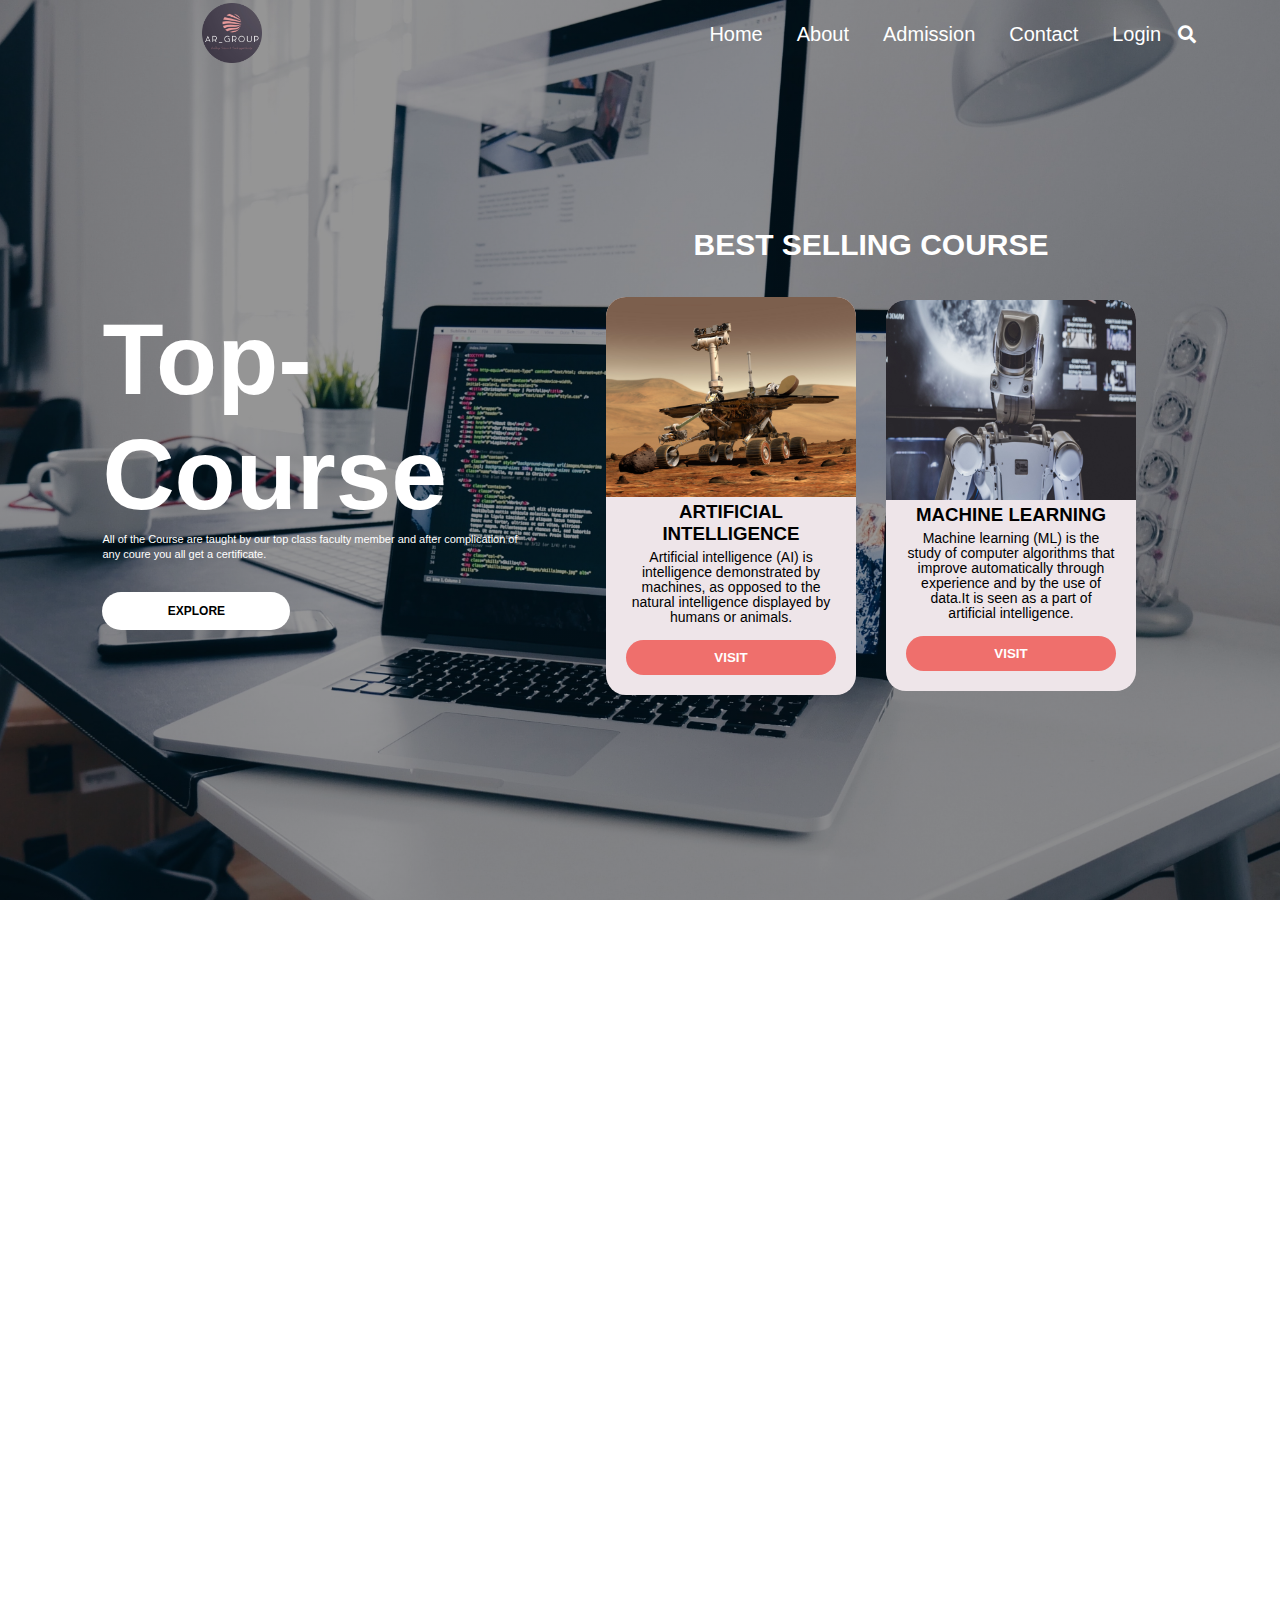
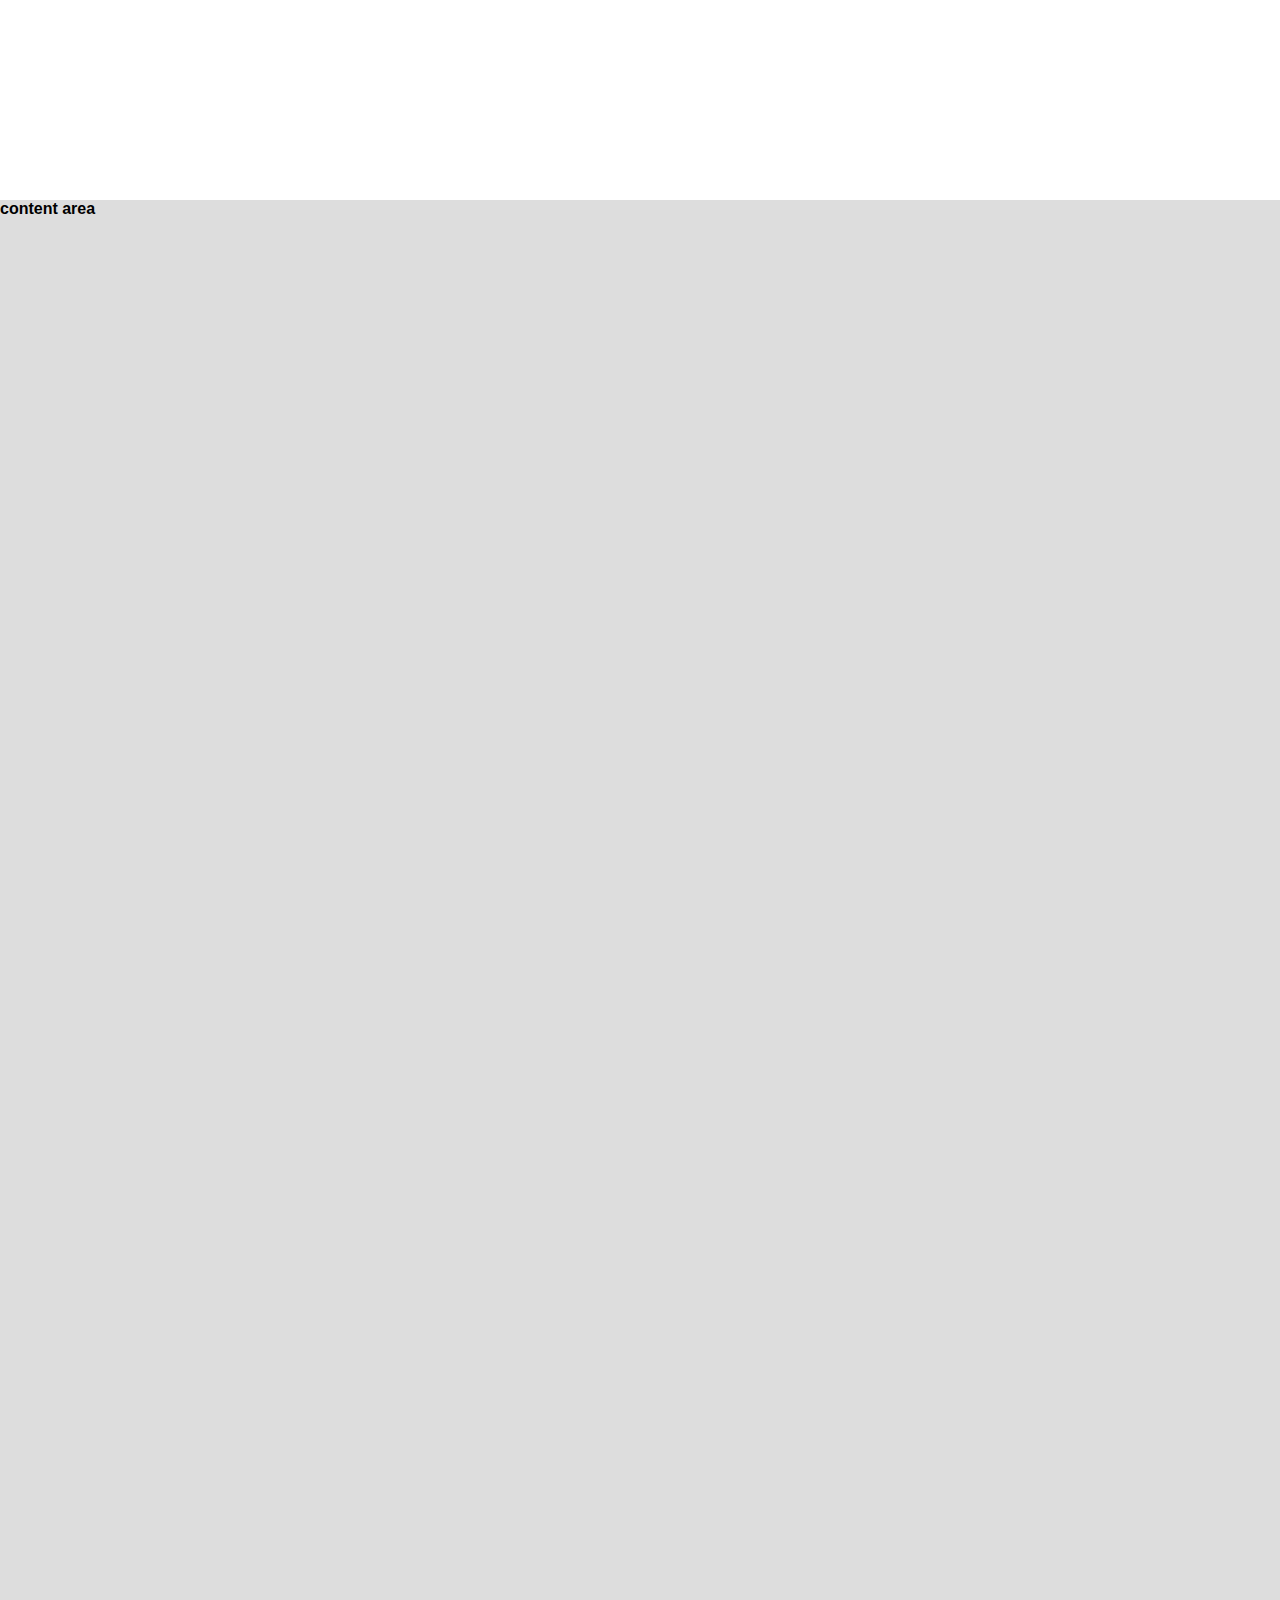
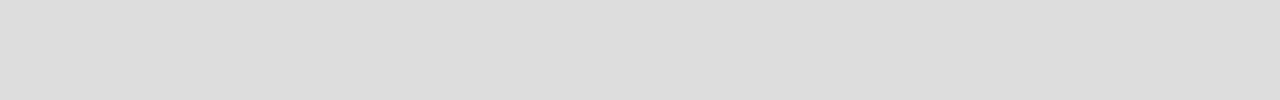
<file: front2.html>
<!DOCTYPE html>
<html lang="en">
<head>
    <meta charset="UTF-8">
    <meta http-equiv="X-UA-Compatible" content="IE=edge">
    <meta name="viewport" content="width=device-width, initial-scale=1.0">
    <title>Document</title>
    <link rel="stylesheet" href="front2.css">
    <link rel="stylesheet" href="https://use.fontawesome.com/releases/v5.8.1/css/all.css">
    <link rel="preconnect" href="https://fonts.googleapis.com">
    <link rel="preconnect" href="https://fonts.gstatic.com" crossorigin>
    <link href="https://fonts.googleapis.com/css2?family=Roboto+Slab:wght@200&display=swap" rel="stylesheet">
</head>
<body>
    <div class="container">
        <div class="wrapper">
            <nav>
                <input type="checkbox" id="show-search">
                <input type="checkbox" id="show-menu">
                <label for="show-menu" class="menu-icon"><i class="fas fa-bars"></i></label>
                <div class="content">
                <div class="logo">
                  <a href="#">
                      <img id="logo-fin" src="logo-name and batch.png" alt="logo">
                  </a>
                </div>
                  <ul class="links">
                    <li><a href="#">Home</a></li>
                    <li>
                      <a href="#" class="desktop-link">About</a>
                      <!-- <input type="checkbox" id="show-About">
                      <label for="show-About">About</label>
                      <ul>
                        <li><a href="#">Drop Menu 1</a></li>
                        <li><a href="#">Drop Menu 2</a></li>
                        <li><a href="#">Drop Menu 3</a></li>
                        <li><a href="#">Drop Menu 4</a></li>
                      </ul> -->
                    </li>
                    <li>
                      <a href="#" class="desktop-link">Admission</a>
                      <!-- <input type="checkbox" id="show-features">
                      <label for="show-features">Features</label>
                      <ul>
                        <li><a href="#">Drop Menu 1</a></li>
                        <li><a href="#">Drop Menu 2</a></li>
                        <li><a href="#">Drop Menu 3</a></li>
                        <li><a href="#">Drop Menu 4</a></li>
                      </ul> -->
                    </li>
                    <li>
                      <a href="#" class="desktop-link">Contact</a>
                      <!-- <input type="checkbox" id="show-services">
                      <label for="show-services">Services</label>
                      <ul>
                        <li><a href="#">Drop Menu 1</a></li>
                        <li><a href="#">Drop Menu 2</a></li>
                        <li><a href="#">Drop Menu 3</a></li>
                        <li>
                          <a href="#" class="desktop-link">More Items</a>
                          <input type="checkbox" id="show-items">
                          <label for="show-items">More Items</label>
                          <ul>
                            <li><a href="#">Sub Menu 1</a></li>
                            <li><a href="#">Sub Menu 2</a></li>
                            <li><a href="#">Sub Menu 3</a></li>
                          </ul>
                        </li>
                      </ul> -->
                    </li>
                    <li><a href="#">Login</a></li>
                  </ul>
                </div>
                <label for="show-search" class="search-icon"><i class="fas fa-search"></i></label>
                <form action="#" class="search-box">
                  <input type="text" placeholder="Type Something to Search..." required>
                  <button type="submit" class="go-icon"><i class="fas fa-long-arrow-alt-right"></i></button>
                </form>
              </nav>
        </div>
        <div class="row">
            <div class="col">
                <h1>Top-Course</h1>
                <p>All of the Course are taught by our top class faculty member and after complication of any coure you all get a certificate.</p>
                <button class="btul" type="button">Explore</button>
            </div>
            <div class="col">
                <h3 class="left-ban-head">
                    Best Selling Course
                </h3>
                <main class="grid">
                    <article>
                        <img src="AI.jpg" alt="hgf">
                        <div class="text">
                            <h3>Artificial Intelligence</h3>
                            <p>Artificial intelligence (AI) is intelligence demonstrated by machines, as opposed to the natural intelligence displayed by humans or animals.</p>
                            <button>VISIT</button>
                        </div>
                    </article>

                    <article>
                        <img src="ml-resize.jpg" alt="hgf">
                        <div class="text">
                            <h3>Machine Learning</h3>
                            <p>Machine learning (ML) is the study of computer algorithms that improve automatically through experience and by the use of data.It is seen as a part of artificial intelligence. </p>
                            <button>VISIT</button>
                        </div>
                    </article>

                    <!-- <article>
                        <img src="YU.jpg" alt="hgf">
                        <div class="text">
                            <h3>SA</h3>
                            <p>Lorem ipsum dolor, sit amet consectetur adipisicing elit. Nam, modi.</p>
                            <button>VISIT</button>
                        </div>
                    </article> -->

                    <!-- <article>
                        <img src="YU.jpg" alt="hgf">
                        <div class="text">
                            <h3>ML</h3>
                            <p>Lorem ipsum dolor, sit amet consectetur adipisicing elit. Nam, modi.</p>
                            <button>VISIT</button>
                        </div>
                    </article> -->
                </main>
            </div>
        </div>
    </div>
    <div class="conte">
      <h4>content area</h4>
  </div>
</body>
</html>
</file>
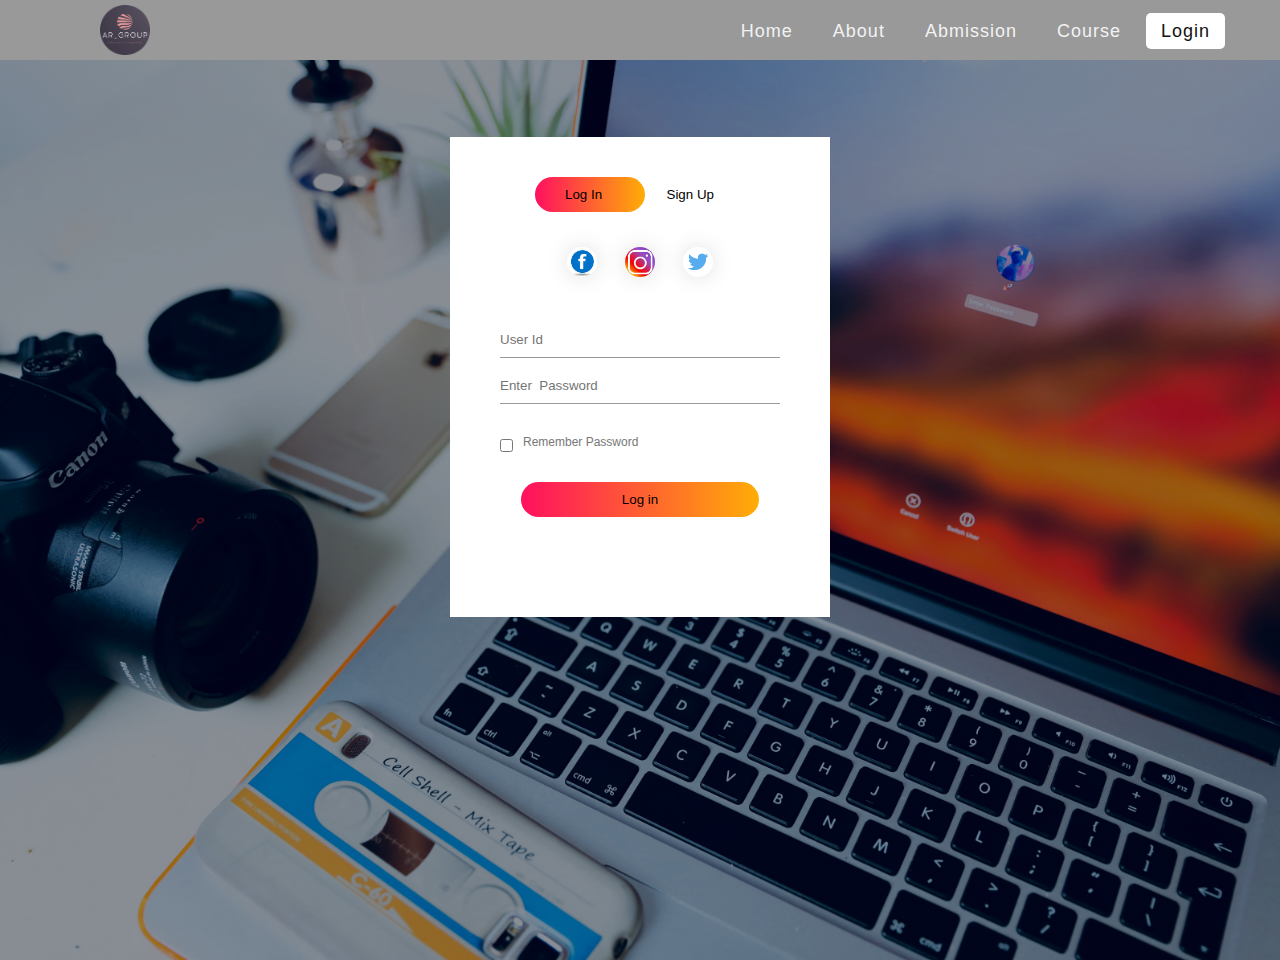
<file: login.html>
<!DOCTYPE html>
<html lang="en">
<head>
    <meta charset="UTF-8">
    <meta http-equiv="X-UA-Compatible" content="IE=edge">
    <meta name="viewport" content="width=device-width, initial-scale=1.0">
    <title>Login | AR_GROUP</title>
    <link rel="shortcut icon" href="logo-batch.png">
    <link rel="stylesheet" href="loging.css">
</head>
<body>
    <nav>
        <div class="logo">
           <img src="logo-name and batch.png" alt="">
        </div>
        </label>
        <ul>
           <li><a href="front2-rev.html">Home</a></li>
           <li><a href="About us.html">About</a></li>
           <li><a href="admission.html">Abmission</a></li>
           <li><a href="course.html">Course</a></li>
           <li><a href="login.html" class="active">Login</a></li>
        </ul>
     </nav>
    <div class="hero">
        <div class="form-box">
            <div class="button-box">
                <div id="btn"></div>
                <button type="button" class="toggle-btn" onclick="login()">Log In</button>
                <button type="button" class="toggle-btn" onclick="signup()">Sign Up</button>
            </div>
            <div class="social-icons">
                <img src="face.jpg" alt="">
                <img src="inst.jpg" alt="">
                <img src="twit.png" alt="">
            </div>
            <form action="" class="input-group" id="login">
                <input type="text" class="input-field" placeholder="User Id" required>
                <input type="text" class="input-field" placeholder="Enter  Password" required>
                <input type="checkbox" class="check-box"><span>Remember Password</span>
                <button type="button" class="submit-btn">Log in</button>
            </form>
            <form action="" class="input-group" id="signup">
                <input type="text" class="input-field" placeholder="User Id" required>
                <input type="email" class="input-field" placeholder="Email Id" required>
                <input type="text" class="input-field" placeholder="Enter  Password" required>
                <input type="checkbox" class="check-box"><span>I agree to the terms and conditions</span>
                <button type="button" class="submit-btn">Sign Up</button>
            </form>
        </div>
    </div>
    <!-- <footer>
        <div class="footer-content">
            <h3>AR_group</h3>
            <p>Lorem ipsum dolor sit, amet consectetur adipisicing elit. Illo iste corrupti doloribus odio sed!</p>
            <ul class="socials">
                <li><a href="#"><i class="fa fa-facebook"></i></a></li>
                <li><a href="#"><i class="fa fa-twitter"></i></a></li>
                <li><a href="#"><i class="fa fa-google-plus"></i></a></li>
                <li><a href="#"><i class="fa fa-youtube"></i></a></li>
                <li><a href="#"><i class="fa fa-linkedin-square"></i></a></li>
            </ul>
        </div>
        <div class="footer-bottom">
            <p>copyright &copy;2021 AR_GROUP. designed by <div>Anand Raj</div></p>
        </div>
    </footer> -->
    <script>
        var x = document.getElementById("login");
        var y = document.getElementById("signup");
        var z = document.getElementById("btn");

        function signup(){
            x.style.left = "-400px";
            y.style.left = "50px";
            z.style.left = "110px";
        }
        function login(){
            x.style.left = "50px";
            y.style.left = "450px";
            z.style.left = "0";
        }
    </script>

</body>
</html>
</file>
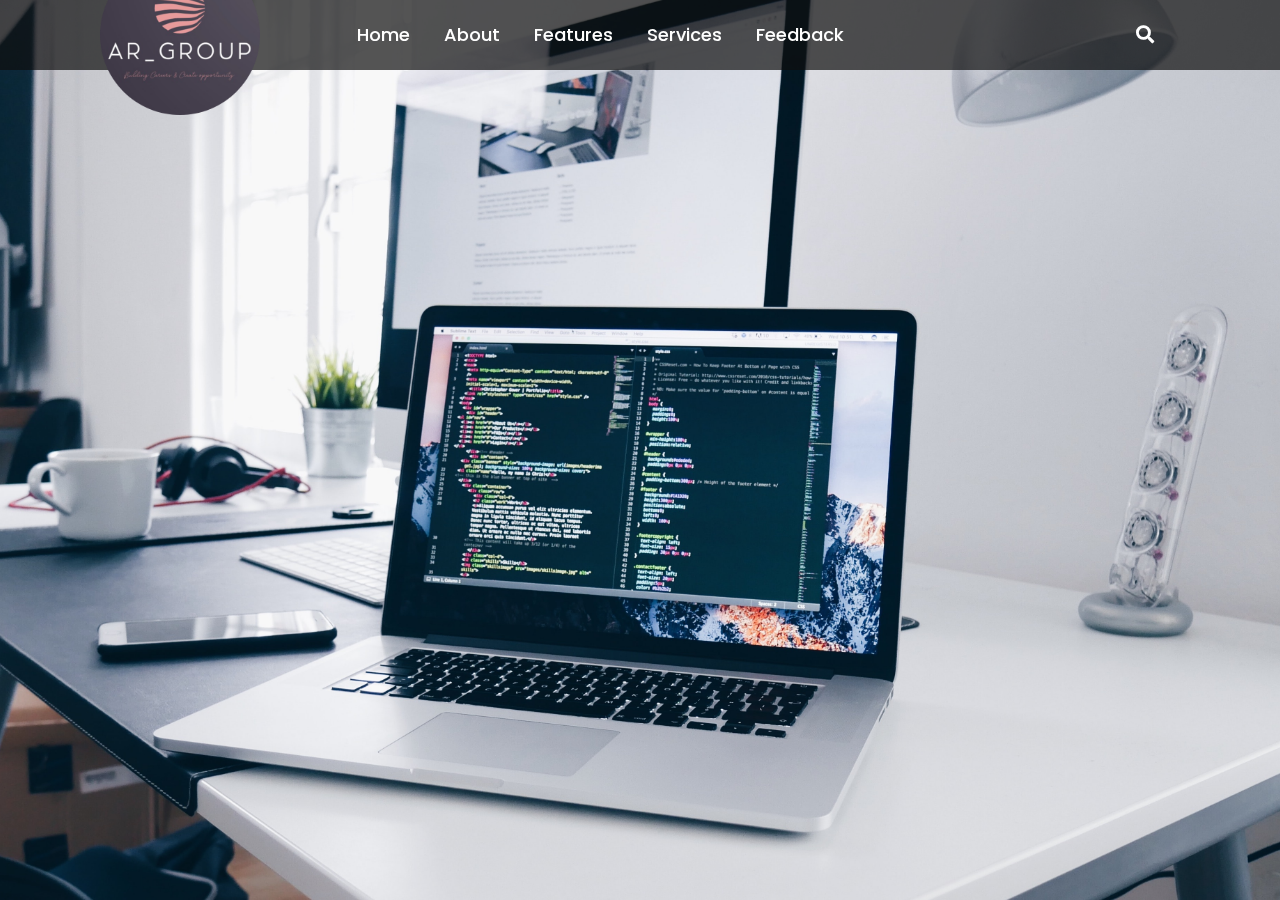
<file: Responsive nav bar.html>
<!DOCTYPE html>
<html lang="en">
<head>
    <meta charset="UTF-8">
    <meta http-equiv="X-UA-Compatible" content="IE=edge">
    <meta name="viewport" content="width=device-width, initial-scale=1.0">
    <title>website</title>
    <link rel="stylesheet" href="https://use.fontawesome.com/releases/v5.8.1/css/all.css">
    <link rel="stylesheet" href="rnb1.css">
    <link rel="shortcut icon" href="logo_final.jpeg">
</head>
<body>
      <div class="wrapper">
        <nav>
          <input type="checkbox" id="show-search">
          <input type="checkbox" id="show-menu">
          <label for="show-menu" class="menu-icon"><i class="fas fa-bars"></i></label>
          <div class="content">
          <div class="logo">
            <a href="#"><img id="logo-fin" src="logo-name and batch.png" alt="logo"></a>
          </div>
            <ul class="links">
              <li><a href="#">Home</a></li>
              <li>
                <a href="#" class="desktop-link">About</a>
                <input type="checkbox" id="show-About">
                <label for="show-features">About</label>
                <ul>
                  <li><a href="#">Drop Menu 1</a></li>
                  <li><a href="#">Drop Menu 2</a></li>
                  <li><a href="#">Drop Menu 3</a></li>
                  <li><a href="#">Drop Menu 4</a></li>
                </ul>
              </li>
              <li>
                <a href="#" class="desktop-link">Features</a>
                <input type="checkbox" id="show-features">
                <label for="show-features">Features</label>
                <ul>
                  <li><a href="#">Drop Menu 1</a></li>
                  <li><a href="#">Drop Menu 2</a></li>
                  <li><a href="#">Drop Menu 3</a></li>
                  <li><a href="#">Drop Menu 4</a></li>
                </ul>
              </li>
              <li>
                <a href="#" class="desktop-link">Services</a>
                <input type="checkbox" id="show-services">
                <label for="show-services">Services</label>
                <ul>
                  <li><a href="#">Drop Menu 1</a></li>
                  <li><a href="#">Drop Menu 2</a></li>
                  <li><a href="#">Drop Menu 3</a></li>
                  <li>
                    <a href="#" class="desktop-link">More Items</a>
                    <input type="checkbox" id="show-items">
                    <label for="show-items">More Items</label>
                    <ul>
                      <li><a href="#">Sub Menu 1</a></li>
                      <li><a href="#">Sub Menu 2</a></li>
                      <li><a href="#">Sub Menu 3</a></li>
                    </ul>
                  </li>
                </ul>
              </li>
              <li><a href="#">Feedback</a></li>
            </ul>
          </div>
          <label for="show-search" class="search-icon"><i class="fas fa-search"></i></label>
          <form action="#" class="search-box">
            <input type="text" placeholder="Type Something to Search..." required>
            <button type="submit" class="go-icon"><i class="fas fa-long-arrow-alt-right"></i></button>
          </form>
        </nav>
      </div>
      <section>
        
      </section>
</body>
</html>
</file>
<file: about us.css>
@import url('https://fonts.googleapis.com/css?family=Montserrat:400,500,600,700&display=swap');
*{
  margin: 0;
  padding: 0;
  box-sizing: border-box;
  font-family: 'Montserrat',sans-serif;
}
nav{
  background: rgba(0,0,0,0.5);
  padding: 5px 40px;
}
nav ul{
  list-style: none;
  display: flex;
  flex-wrap: wrap;
  align-items: center;
  justify-content: center;
}
nav ul li{
  padding: 10px 0;
  cursor: pointer;
}
nav ul li.items{
  position: relative;
  width: auto;
  margin: 0 16px;
  text-align: center;
  order: 3;
}
nav ul li.items:after{
  position: absolute;
  content: '';
  left: 0;
  bottom: 5px;
  height: 2px;
  width: 100%;
  background: #33ffff;
  opacity: 0;
  transition: all 0.2s linear;
}
nav ul li.items:hover:after{
  opacity: 1;
  bottom: 8px;
}
nav ul li.logo{
  flex: 1;
  color: white;
  /* font-size: 23px;
  font-weight: 600; */
  cursor: default;
  /* user-select: none; */
}
nav ul li.logo img
{
    width: 40px;
}
nav ul li a{
  color: white;
  font-size: 18px;
  text-decoration: none;
  transition: .4s;
}
nav ul li:hover a{
  color: cyan;
}
nav ul li i{
  font-size: 23px;
}
nav ul li.btn{
  display: none;
}
nav ul li.btn.hide i:before{
  content: '\f00d';
}
@media all and (max-width: 900px){
  nav{
    padding: 5px 30px;
  }
  nav ul li.items{
    width: 100%;
    display: none;
  }
  nav ul li.items.show{
    display: block;
  }
  nav ul li.btn{
    display: block;
  }
  nav ul li.items:hover{
    border-radius: 5px;
    box-shadow: inset 0 0 5px #33ffff,
                inset 0 0 10px #66ffff;
  }
  nav ul li.items:hover:after{
    opacity: 0;
  }
}
/* body{
    min-height: 100vh;
    display: flex;
    align-items: center;
    justify-content: center;
    background-color: #f1f1f1;
} */

.about-section{
    min-height: 100%;
    display: flex;
    align-items: center;
    justify-content: flex-end;
    background-color: #f1f1f1;
    background: url(abtl.jpg) no-repeat left;
    background-size: 55%;
    background-color: #fdfdfd;
    overflow: hidden;
    padding: 20px 0;
}

.inner-container{
    width: 55%;
    float: right;
    background-color: #fdfdfd;
    padding: 150px;
}

.inner-container h1{
    margin-bottom: 30px;
    font-size: 30px;
    font-weight: 900;
}

.text{
    font-size: 13px;
    color: #545454;
    line-height: 30px;
    text-align: justify;
    margin-bottom: 40px;
}

.skills{
    display: flex;
    justify-content: space-between;
    font-weight: 700;
    font-size: 13px;
}

@media screen and (max-width:1200px){
    .inner-container{
        padding: 80px;
    }
}

@media screen and (max-width:1000px){
    .about-section{
        background-size: 100%;
        padding: 100px 40px;
    }
    .inner-container{
        width: 100%;
    }
}

@media screen and (max-width:600px){
    .about-section{
        padding: 0;
    }
    .inner-container{
        padding: 60px;
    }
}
footer{
    /* position: absolute; */
    bottom: 0;
    left: 0;
    right: 0;
    background: #111;
    height: auto;
    width: 100%;
    font-family: "Open Sans";
    padding-top: 40px;
    color: #fff;
    margin-top: 2px;
}
.footer-content{
    display: flex;
    align-items: center;
    justify-content: center;
    flex-direction: column;
    text-align: center;
}
.footer-content h3{
    font-size: 1.8rem;
    font-weight: 400;
    text-transform: capitalize;
    line-height: 3rem;
}
.footer-content p{
    max-width: 500px;
    margin: 10px auto;
    line-height: 28px;
    font-size: 14px;
}
.socials{
    list-style: none;
    display: flex;
    align-items: center;
    justify-content: center;
    margin: 1rem 0 3rem 0;
}
.socials li{
    margin: 0 10px;
}
.socials a{
    text-decoration: none;
    color: #fff;
}
.socials a i{
    font-size: 1.1rem;
    transition: color .4s ease;

}
.socials a:hover i{
    color: aqua;
}

.footer-bottom{
    background: #000;
    width: 100%;
    padding: 20px 0;
    text-align: center;
}
.footer-bottom p{
    font-size: 14px;
    word-spacing: 2px;
    text-transform: capitalize;
}
.footer-bottom span{
    text-transform: uppercase;
    opacity: .4;
    font-weight: 200;
}
</file>
<file: abmission.css>
@import url('https://fonts.googleapis.com/css?family=Poppins:400,500,600,700&display=swap');
*{
  margin: 0;
  padding: 0;
  box-sizing: border-box;
  font-family: 'Poppins', sans-serif;
} 
nav{
  display: flex;
  height: 70px;
  width: 100%;
  background: #fec107;
  align-items: center;
  justify-content: space-between;
  padding: 0 50px 0 100px;
  flex-wrap: wrap;
}
nav .logo{
  color: #fff;
  font-size: 35px;
  font-weight: 600;
}
nav .logo img{
    width: 60px;
    padding-top: 4px;
}
nav ul{
  display: flex;
  flex-wrap: wrap;
  list-style: none;
}
nav ul li{
  margin: 0 5px;
}
nav ul li a{
  color: #f2f2f2;
  text-decoration: none;
  font-size: 18px;
  font-weight: 500;
  padding: 8px 15px;
  border-radius: 5px;
  letter-spacing: 1px;
  transition: all 0.3s ease;
}
nav ul li a.active,
nav ul li a:hover{
  color: #111;
  background: #fff;
}
nav .menu-btn i{
  color: #fff;
  font-size: 22px;
  cursor: pointer;
  display: none;
}
input[type="checkbox"]{
  display: none;
}
@media (max-width: 1000px){
  nav{
    padding: 0 40px 0 50px;
  }
}
@media (max-width: 920px) {
  nav .menu-btn i{
    display: block;
  }
  #click:checked ~ .menu-btn i:before{
    content: "\f00d";
  }
  nav ul{
    position: fixed;
    top: 80px;
    left: -100%;
    background: #111;
    height: 100vh;
    width: 100%;
    text-align: center;
    display: block;
    transition: all 0.3s ease;
  }
  #click:checked ~ ul{
    left: 0;
  }
  nav ul li{
    width: 100%;
    margin: 40px 0;
  }
  nav ul li a{
    width: 100%;
    margin-left: -100%;
    display: block;
    font-size: 20px;
    transition: 0.6s cubic-bezier(0.68, -0.55, 0.265, 1.55);
  }
  #click:checked ~ ul li a{
    margin-left: 0px;
  }
  nav ul li a.active,
  nav ul li a:hover{
    background: none;
    color: cyan;
  }
}
.content{
  position: absolute;
  top: 50%;
  left: 50%;
  transform: translate(-50%, -50%);
  text-align: center;
  z-index: -1;
  width: 100%;
  padding: 0 30px;
  color: #1b1b1b;
}
.content div{
  font-size: 40px;
  font-weight: 700;
}
body{
    background: #fec107;
    /* padding: 0 10px; */
  }
  .wrapper{
    max-width: 500px;
    width: 100%;
    background: #fff;
    margin: 20px auto;
    box-shadow: 1px 1px 2px rgba(0,0,0,0.125);
    padding: 30px;
  }
  
  .wrapper .title{
    font-size: 24px;
    font-weight: 700;
    margin-bottom: 25px;
    color: #fec107;
    text-transform: uppercase;
    text-align: center;
  }
  
  .wrapper .form{
    width: 100%;
  }
  
  .wrapper .form .inputfield{
    margin-bottom: 15px;
    display: flex;
    align-items: center;
  }
  
  .wrapper .form .inputfield label{
     width: 200px;
     color: #757575;
     margin-right: 10px;
    font-size: 14px;
  }
  
  .wrapper .form .inputfield .input,
  .wrapper .form .inputfield .textarea{
    width: 100%;
    outline: none;
    border: 1px solid #d5dbd9;
    font-size: 15px;
    padding: 8px 10px;
    border-radius: 3px;
    transition: all 0.3s ease;
  }
  
  .wrapper .form .inputfield .textarea{
    width: 100%;
    height: 125px;
    resize: none;
  }
  
  .wrapper .form .inputfield .custom_select{
    position: relative;
    width: 100%;
    height: 37px;
  }
  
  .wrapper .form .inputfield .custom_select:before{
    content: "";
    position: absolute;
    top: 12px;
    right: 10px;
    border: 8px solid;
    border-color: #d5dbd9 transparent transparent transparent;
    pointer-events: none;
  }
  
  .wrapper .form .inputfield .custom_select select{
    -webkit-appearance: none;
    -moz-appearance:   none;
    appearance:        none;
    outline: none;
    width: 100%;
    height: 100%;
    border: 0px;
    padding: 8px 10px;
    font-size: 15px;
    border: 1px solid #d5dbd9;
    border-radius: 3px;
  }
  
  
  .wrapper .form .inputfield .input:focus,
  .wrapper .form .inputfield .textarea:focus,
  .wrapper .form .inputfield .custom_select select:focus{
    border: 1px solid #fec107;
  }
  
  .wrapper .form .inputfield p{
     font-size: 14px;
     color: #757575;
  }
  .wrapper .form .inputfield .check{
    width: 15px;
    height: 15px;
    position: relative;
    display: block;
    cursor: pointer;
  }
  .wrapper .form .inputfield .check input[type="checkbox"]{
    position: absolute;
    top: 0;
    left: 0;
    opacity: 0;
  }
  .wrapper .form .inputfield .check .checkmark{
    width: 15px;
    height: 15px;
    border: 1px solid #fec107;
    display: block;
    position: relative;
  }
  .wrapper .form .inputfield .check .checkmark:before{
    content: "";
    position: absolute;
    top: 1px;
    left: 2px;
    width: 5px;
    height: 2px;
    border: 2px solid;
    border-color: transparent transparent #fff #fff;
    transform: rotate(-45deg);
    display: none;
  }
  .wrapper .form .inputfield .check input[type="checkbox"]:checked ~ .checkmark{
    background: #fec107;
  }
  
  .wrapper .form .inputfield .check input[type="checkbox"]:checked ~ .checkmark:before{
    display: block;
  }
  
  .wrapper .form .inputfield .btn{
    width: 100%;
     padding: 8px 10px;
    font-size: 15px; 
    border: 0px;
    background:  #fec107;
    color: #fff;
    cursor: pointer;
    border-radius: 3px;
    outline: none;
  }
  
  .wrapper .form .inputfield .btn:hover{
    background: #ffd658;
  }
  
  .wrapper .form .inputfield:last-child{
    margin-bottom: 0;
  }
  
  @media (max-width:420px) {
    .wrapper .form .inputfield{
      flex-direction: column;
      align-items: flex-start;
    }
    .wrapper .form .inputfield label{
      margin-bottom: 5px;
    }
    .wrapper .form .inputfield.terms{
      flex-direction: row;
    }
  }
  footer{
    /* position: absolute; */
    bottom: 0;
    left: 0;
    right: 0;
    background: #111;
    height: auto;
    width: 100%;
    font-family: "Open Sans";
    padding-top: 40px;
    color: #fff;
    margin-top: 4px;
}
.footer-content{
    display: flex;
    align-items: center;
    justify-content: center;
    flex-direction: column;
    text-align: center;
}
.footer-content h3{
    font-size: 1.8rem;
    font-weight: 400;
    text-transform: capitalize;
    line-height: 3rem;
}
.footer-content p{
    max-width: 500px;
    margin: 10px auto;
    line-height: 28px;
    font-size: 14px;
}
.socials{
    list-style: none;
    display: flex;
    align-items: center;
    justify-content: center;
    margin: 1rem 0 3rem 0;
}
.socials li{
    margin: 0 10px;
}
.socials a{
    text-decoration: none;
    color: #fff;
}
.socials a i{
    font-size: 1.1rem;
    transition: color .4s ease;

}
.socials a:hover i{
    color: aqua;
}

.footer-bottom{
    background: #000;
    width: 100%;
    padding: 20px 0;
    text-align: center;
}
.footer-bottom p{
    font-size: 14px;
    word-spacing: 2px;
    text-transform: capitalize;
}
.footer-bottom span{
    text-transform: uppercase;
    opacity: .4;
    font-weight: 200;
}
</file>
<file: course.css>
@import url('https://fonts.googleapis.com/css2?family=Poppins:wght@200;300;400;500;600;700&display=swap');
*{
  margin: 0;
  padding: 0;
  box-sizing: border-box;
  font-family: 'Poppins', sans-serif;
}
/* custom scroll bar */
::-webkit-scrollbar {
    width: 10px;
}
::-webkit-scrollbar-track {
    background: #f1f1f1;
}
::-webkit-scrollbar-thumb {
    background: #888;
}
::selection{
  background: rgb(0,123,255,0.3);
}
.content{
  max-width: 1250px;
  margin: auto;
  padding: 0 30px;
}
.navbar{
  position: fixed;
  width: 100%;
  z-index: 2;
  padding: 25px 0;
  transition: all 0.3s ease;
}
.navbar.sticky{
  background: #1b1b1b;
  padding: 10px 0;
  box-shadow: 0px 3px 5px 0px rgba(0,0,0,0.1);
}
.navbar .content{
  display: flex;
  align-items: center;
  justify-content: space-between;
}
.navbar .logo a{
  color: #fff;
  font-size: 30px;
  font-weight: 600;
  text-decoration: none;
}
.navbar .menu-list{
  display: inline-flex;
}
.menu-list li{
  list-style: none;
}
.menu-list li a{
  color: #fff;
  font-size: 18px;
  font-weight: 500;
  margin-left: 25px;
  text-decoration: none;
  transition: all 0.3s ease;
}
.menu-list li a:hover{
  color: #007bff;
}
.banner{
  background: url("AI.jpg") no-repeat;
  height: 100vh;
  background-size: cover;
  background-position: center;
  background-attachment: fixed;
}
.about{
  padding: 30px 0;
  background: #ddd;
}
.about .title{
  font-size: 60px;
  font-weight: 700;
  margin-top: 20px;
  text-align: center;
}
/* .about p{
  padding-top: 20px;
  text-align: justify;
} */
.icon{
  color: #fff;
  font-size: 20px;
  cursor: pointer;
  display: none;
}
.menu-list .cancel-btn{
  position: absolute;
  right: 30px;
  top: 20px;
}
@media (max-width: 1230px) {
  .content{
    padding: 0 60px;
  }
}
@media (max-width: 1100px) {
  .content{
    padding: 0 40px;
  }
}
@media (max-width: 900px) {
  .content{
    padding: 0 30px;
  }
}
@media (max-width: 868px) {
  body.disabled{
    overflow: hidden;
  }
  .icon{
    display: block;
  }
  .icon.hide{
    display: none;
  }
  .navbar .menu-list{
    position: fixed;
    height: 100vh;
    width: 100%;
    max-width: 400px;
    left: -100%;
    top: 0px;
    display: block;
    padding: 40px 0;
    text-align: center;
    background: #222;
    transition: all 0.3s ease;
  }
  .navbar.show .menu-list{
    left: 0%;
  }
  .navbar .menu-list li{
    margin-top: 45px;
  }
  .navbar .menu-list li a{
    font-size: 23px;
    margin-left: -100%;
    transition: 0.6s cubic-bezier(0.68, -0.55, 0.265, 1.55);
  }
  .navbar.show .menu-list li a{
    margin-left: 0px;
  }
}
@media (max-width: 380px) {
  .navbar .logo a{
    font-size: 27px;
  }
}
.grid{
    margin-top: 35px;
    margin-left: 80px;
    margin-right: 80px;
    margin-bottom: 80px;
    display: grid;
    grid-template-columns: repeat(4,1fr);
    grid-gap: 30px;
    align-items: center;
    /* position:fixed; 
    position:sticky; */
  
  }
  .grid > article{
    background: #eee5e9;
    /* background: rgba(0,0,0,0.9); */
    border: 2px 2px 6px 6px rgba(0,0,0,0.3);
    border-radius: 20px;
    text-align: center;
    width: 250px;
    transition: transform .3s;
    /* position: fixed;
    position:sticky; */
    
  }
  .grid > article:hover{
    transform: translateY(5px);
    box-shadow: 2px 2px 6px 6px rgba(0,0,0,0.3);
  }
  .grid > article img{
    width: 100%;
    border-top-left-radius: 20px;
    border-top-right-radius: 20px;
  }
  .text{
    padding: 0 20px 20px ;
  }
  .text h3{
    text-transform: uppercase;
  }
  .text p{
    margin-top: 5px;
    margin-bottom: 15px;
    font-size: 14px;
    color: #000;
  }
  .text button{
    background: #ef6f6c;
    border-radius: 20px;
    border: none;
    color: #fff;
    padding: 10px;
    width: 100%;
    font-weight: 600;
    text-transform: uppercase;
    cursor: pointer;
  }
</file>
<file: front2-rev.css>
@import url('https://fonts.googleapis.com/css2?family=Roboto:wght@400;700&display=swap');
*{
    margin: 0;
    padding: 0;
    font-family: sans-serif;
}
nav{
    position: fixed;
    top: 0px;
    left: 0px;
    width: 100%;
    height: 80px;
    padding: 10px 100px;
    box-sizing: border-box;
    transition: .5s;
}
nav.blacks{
    background: rgb(71, 70, 70);
    height: 70px;
    padding: 10px 20px;
}
nav .logo{
    float: left;
}
nav .logo img{
    width: 50px;
    transition: 0.5s;
    padding-top: 5px;
}
nav.blacks .logo img
{
    margin-left: 14px;
    padding-top: 0px;
}
nav ul
{
    float: right;
    margin: 0px;
    padding: 0px;
    display: flex;
}
nav ul li{
    list-style: none;
}
nav ul li a{
    line-height: 60px;;
    color: #fff;
    padding: 5px 20px;
    font-family: 'Roboto', sans-serif;
    font-weight: 700;
    text-decoration: none;
    text-transform: uppercase;
    transition: .1s;
}
nav.blacks ul li a
{
    color: #fff;
    /* line-height: 60px; */
}
nav ul li a .active,
nav ul li a:hover
{
    color: rgba(0,0,0,0.4);
    background: #fff;
    border-radius: 10px;
}
a{
  text-decoration: none;
}
section.sec1
{
    width: 100%;
    height: 100vh;
    /* background: url(front-img.jpg); */
    background-image: linear-gradient(rgba(14,14,14,0.7),rgba(14,14,14,0.7)),url(front-img.jpg);
    background-position: center;
    background-size: cover;
     /* padding-left: 8%;
    padding-right: 5%;  */
    /* box-sizing: border-box; */
    /* position:fixed;  */
}
.sec1-cont{
    padding-left: 200px;
    padding-bottom: 80px;
    padding-right: 200px;
    padding-top: 60px;
    background: #ddd;
    height: 80vh;
    /* width: 100vw; */
    /* box-sizing: content-box; */
}
.sec1-cont h1
{
    margin-top: 80px;
    margin-bottom: 20px;
    padding: 0px;
    font-size: 5em;
    text-align: center;
}
.sec1-cont p
{
   padding: 20px 0 0 ;
   margin: 0px;
   font-size: 1.2em; 
   text-align: center;
   font-family: 'Roboto', sans-serif;
}
.sec1-cont a{
    margin-left: 450px;
    margin-top: 50px;
    margin-right: 450px;
    text-decoration: none;
}
.sec1-cont a .btn1{
    width: 188px;
    color: #000;
    font-size: 12px;
    padding: 12px 0;
    background: #fff;
    border: 0;
    border-radius: 20px;
    outline: none;
    margin-top: 30px;
    text-transform: uppercase;
    font-weight: 600;
    cursor: pointer;
 }
 .sec1-cont a .btn1:hover{
     color: rgba(0,0,0,0.4);
 }
.text1{
    width: 100%;
    height: 100%;
    position: absolute;
    top: 80px;
    left: 0px;
    display: flex;
    justify-content: center;
    align-items: center;
    flex-direction: column;
    /* background-color: rgba(14, 14, 14, 0.70); */
}
.text1 p
{
    color: rgba(230,230,230,0.92) ;
    text-align: center;
    font-size: 1.5rem;
    font-weight: 400;
    margin: 2px;
}
.btn
{
    width: 200px;
    height: 45px;
    border-radius: 20px;
    display: flex;
    justify-content: center;
    align-items: center;
    color: white;
    background-color: violet;
    margin-top: 10px;
    box-shadow: 2px 2px 30px rgba(0,0,0,0.2);
}
.btn:hover
{
    background-color: rgb(212, 171, 212);
    transition: all ease 0.3s;
}
.text1 h1{
    font-size: 4rem;
    width: auto;
    margin-top: 0px;
    margin-bottom: 0px;
    text-align: center;
    color: rgba(230,230,230,0.92) ;
    /* line-height: 50px; */
}
.sec2
{
    width: 100%;
    height: 100vh;
    /* background: url(front-img.jpg); */
    background-image: linear-gradient(rgba(14,14,14,0.7),rgba(14,14,14,0.7)),url(course.jpg);
    background-position: center;
    background-size: cover;
     /* padding-left: 8%;
    padding-right: 5%;  */
    /* box-sizing: border-box; */
    /* position:fixed;  */
}
.left-ban-head
{
   text-align: center;
  text-transform: uppercase;
   /* margin-top: 70px;  */
  padding-top: 60px;
  padding-bottom: 40px;
  margin-bottom: 0px;
  font-size: 30px;
  color: rgba(230,230,230,0.92) ;
  font-size: 38px; 
}
.grid{
  margin-top: 35px;
  margin-left: 80px;
  margin-right: 80px;
  margin-bottom: 80px;
  display: grid;
  grid-template-columns: repeat(4,1fr);
  grid-gap: 30px;
  align-items: center;
  /* position:fixed; 
  position:sticky; */

}
.grid > article{
  background: #eee5e9;
  /* background: rgba(0,0,0,0.9); */
  border: 2px 2px 6px 6px rgba(0,0,0,0.3);
  border-radius: 20px;
  text-align: center;
  width: 250px;
  transition: transform .3s;
  /* position: fixed;
  position:sticky; */
  
}
.grid > article:hover{
  transform: translateY(5px);
  box-shadow: 2px 2px 6px 6px rgba(0,0,0,0.3);
}
.grid > article img{
  width: 100%;
  border-top-left-radius: 20px;
  border-top-right-radius: 20px;
}
.text{
  padding: 0 20px 20px ;
}
.text h3{
  text-transform: uppercase;
}
.text p{
  margin-top: 5px;
  margin-bottom: 15px;
  font-size: 14px;
  color: #000;
}
.text button{
  background: #ef6f6c;
  border-radius: 20px;
  border: none;
  color: #fff;
  padding: 10px;
  width: 100%;
  font-weight: 600;
  text-transform: uppercase;
  cursor: pointer;
}
footer{
    margin: 0;
    padding: 0;
    color: #d9d9d9;
    box-sizing: border-box;
    font-family: 'Poppins', sans-serif;
}
/* .content1{
    position: relative;
    margin: 130px auto;
    text-align: center;
    padding: 0 20px;
  }
  .content1 .text{
    font-size: 2.5rem;
    font-weight: 600;
    color: #202020;
  }
  .content1 .p{
    font-size: 2.1875rem;
    font-weight: 600;
    color: #202020;
  } */
  footer{
    /* position: fixed; */
    bottom: 0px;
    width: 100%;
    background: #25242a;
  }
  .main-content{
    display: flex;
  }
  .main-content .box{
    flex-basis: 50%;
    padding: 10px 20px;
  }
  .box h2{
    font-size: 1.125rem;
    font-weight: 600;
    text-transform: uppercase;
  }
  .box .content{
    margin: 20px 0 0 0;
    position: relative;
  }
  .box .content:before{
    position: absolute;
    content: '';
    top: -10px;
    height: 2px;
    width: 100%;
    background: #25242a;
  }
  .box .content:after{
    position: absolute;
    content: '';
    height: 2px;
    width: 15%;
    background: #ddd;
    top: -10px;
  }
  .left .content p{
    text-align: justify;
  }
  .left .content .social{
    margin: 20px 0 0 0;
  }
  .left .content .social a{
    padding: 0 2px;
  }
  .left .content .social a span{
    height: 40px;
    width: 40px;
    background: #25242a;
    line-height: 40px;
    text-align: center;
    font-size: 18px;
    border-radius: 5px;
    transition: 0.3s;
  }
  .left .content .social a span:hover{
    background: #ddd;
  }
  .center .content .fas{
    font-size: 1.4375rem;
    background: #25242a;
    height: 45px;
    width: 45px;
    line-height: 45px;
    text-align: center;
    border-radius: 50%;
    transition: 0.3s;
    cursor: pointer;
  }
  .center .content .fas:hover{
    background: #ddd;
  }
  .center .content .text{
    font-size: 1.0625rem;
    font-weight: 500;
    padding-left: 10px;
  }
  .center .content .phone{
    margin: 15px 0;
  }
  .right form .text{
    font-size: 1.0625rem;
    margin-bottom: 2px;
    color: #656565;
  }
  .right form .msg{
    margin-top: 10px;
  }
  .right form input, .right form textarea{
    width: 100%;
    font-size: 1.0625rem;
    background: #ddd;
    padding-left: 10px;
    border: 1px solid #fff;
  }
  .right form input:focus,
  .right form textarea:focus{
    outline-color: #ddd;
  }
  .right form input{
    height: 35px;
  }
  .right form .btn3{
    margin-top: 10px;
  }
  .right form .btn3 button{
    height: 40px;
    width: 100%;
    border: none;
    outline: none;
    background: #f12020;
    font-size: 1.0625rem;
    font-weight: 500;
    cursor: pointer;
    transition: .3s;
  }
  .right form .btn3 button:hover{
    background: #ddd;
  }
  .bottom center{
    padding: 5px;
    font-size: 0.9375rem;
    background: #151515;
  }
  .bottom center span{
    color: #656565;
  }
  .bottom center a{
    color: #f12020;
    text-decoration: none;
  }
  .bottom center a:hover{
    text-decoration: underline;
  }
  @media screen and (max-width: 900px) {
    footer{
      position: relative;
      bottom: 0px;
    }
    .main-content{
      flex-wrap: wrap;
      flex-direction: column;
    }
    .main-content .box{
      margin: 5px 0;
    }
  }
  .rev{
    height: 80vh;
    background: #ddd;
  }
  .slid-ban h2{
    text-align: center;
    Padding-top: 50px;
    color: #fff;
    font-size: 3em;
    font-weight: 600;
  }
  #slider {
    /* position: relative; */
    margin: 0 auto;
    padding-top: 70px;
    width: 800px;
    max-width: 100%;
    text-align: center;
    /* position: fixed; */
 }
 #slider input[type=radio] {
    display: none;
 }
 #slider label {
    cursor:pointer;
    text-decoration: none;
 }
 #slides {
    padding: 10px;
    border: 3px solid #ccc;
    background: #fff;
    /* position: relative; */
    z-index: 1;
 }
 #overflow {
    width: 100%;
    overflow: hidden;
 }
 #slide1:checked ~ #slides .inner {
    margin-left: 0;
 }
 #slide2:checked ~ #slides .inner {
    margin-left: -100%;
 }
 #slide3:checked ~ #slides .inner {
    margin-left: -200%;
 }
 #slide4:checked ~ #slides .inner {
    margin-left: -300%;
 }
 #slides .inner {
    transition: margin-left 800ms cubic-bezier(0.770, 0.000, 0.175, 1.000);
    width: 400%;
    line-height: 2;
    height: 300px;
 }
 .slide-content p{
   padding-left: 5px;
 }
 #slides .slide {
    width: 25%;
    float:left;
    display: flex;
    justify-content: center;
    align-items: center;
    height: 100%;
    color: #fff;
    
 }
 #slides .slide_1 {
    background: #00171F;
 }
 #slides .slide_2 {
    background: #003459;
 }
 #slides .slide_3 {
    background: #007EA7;
 }
 #slides .slide_4 {
    background: #00A8E8;
 }
 #controls {
    margin: -180px 0 0 0;
    width: 100%;
    height: 50px;
    z-index: 3;
    position: relative;
 }
 #controls label {
    transition: opacity 0.2s ease-out;
    display: none;
    width: 50px;
    height: 50px;
    opacity: .4;
 }
 #controls label:hover {
    opacity: 1;
 }
 #slide1:checked ~ #controls label:nth-child(2),
 #slide2:checked ~ #controls label:nth-child(3),
 #slide3:checked ~ #controls label:nth-child(4),
 #slide4:checked ~ #controls label:nth-child(1) {
    background: url(https://image.flaticon.com/icons/svg/130/130884.svg) no-repeat;
    float:right;
    margin: 0 -50px 0 0;
    display: block;
 }
 #slide1:checked ~ #controls label:nth-last-child(2),
 #slide2:checked ~ #controls label:nth-last-child(3),
 #slide3:checked ~ #controls label:nth-last-child(4),
 #slide4:checked ~ #controls label:nth-last-child(1) {
    background: url(https://image.flaticon.com/icons/svg/130/130882.svg) no-repeat;
    float:left;
    margin: 0 0 0 -50px;
    display: block;
 }
 #bullets {
    margin: 150px 0 0;
    text-align: center;
 }
 #bullets label {
    display: inline-block;
    width: 10px;
    height: 10px;
    border-radius:100%;
    background: #ccc;
    margin: 0 10px;
 }
 #slide1:checked ~ #bullets label:nth-child(1),
 #slide2:checked ~ #bullets label:nth-child(2),
 #slide3:checked ~ #bullets label:nth-child(3),
 #slide4:checked ~ #bullets label:nth-child(4) {
    background: #444;
 }
 @media screen and (max-width: 900px) {
    #slide1:checked ~ #controls label:nth-child(2),
    #slide2:checked ~ #controls label:nth-child(3),
    #slide3:checked ~ #controls label:nth-child(4),
    #slide4:checked ~ #controls label:nth-child(1),
    #slide1:checked ~ #controls label:nth-last-child(2),
    #slide2:checked ~ #controls label:nth-last-child(3),
    #slide3:checked ~ #controls label:nth-last-child(4),
    #slide4:checked ~ #controls label:nth-last-child(1) {
       margin: 0;
    }
    #slides {
       max-width: calc(100% - 140px);
       margin: 0 auto;
    }
 }
</file>
<file: front2.css>
*{
    margin: 0;
    padding: 0;
    font-family: 'Roboto', sans-serif;
}
.container
{
    width: 100%;
    height: 100vh;
    background-image: linear-gradient(rgba(0,0,0,0.4),rgba(0,0,0,0.4)),url(front-img.jpg);
    background-position: center;
    background-size: cover;
    padding-left: 8%;
    padding-right: 5%;
    box-sizing: border-box;
    /* position:fixed; */
}

.wrapper nav{
  position:sticky;
  display: flex;
  max-width: calc(100% - 200px);
  margin: 0 auto;
  height: 70px;
  align-items: center;
  justify-content: space-between;
}
nav .content{
  display: flex;
  align-items: center;
}
nav .content .links{
  margin-left: 430px;
  display: flex;
}
.content .logo a img{
  width: 60px;
}
.content .links li{
  list-style: none;
  line-height: 70px;
}
.content .links li a,
.content .links li label{
  color: #fff;
  font-size: 20px;
  font-weight: 500;
  padding: 9px 17px;
  border-radius: 5px;
  text-decoration:currentColor ;
  transition: all 0.3s ease;
}
.content .links li label{
  display: none;
}
.content .links li a:hover,
.content .links li label:hover{
  background:rgba(0,0,0,0.4);
}
.wrapper .search-icon,
.wrapper .menu-icon{
  color: #fff;
  font-size: 18px;
  cursor: pointer;
  line-height: 70px;
  width: 70px;
  text-align: center;
}
.wrapper .menu-icon{
  display: none;
}
.wrapper #show-search:checked ~ .search-icon i::before{
  content: "\f00d";
}
.wrapper .search-box{
  position: absolute;
  height: 100%;
  max-width: calc(100% - 50px);
  width: 100%;
  opacity: 0;
  pointer-events: none;
  transition: all 0.3s ease;
}
.wrapper #show-search:checked ~ .search-box{
  opacity: 1;
  pointer-events: auto;
}
.search-box input{
  width: 95%;
  height: 100%;
  border: none;
  outline: none;
  font-size: 17px;
  color: #fff;
  background: #171c24;
  padding: 0 10px 0 40px;
}
.search-box input::placeholder{
  color: #f2f2f2;
}
.search-box .go-icon{
  position: absolute;
  right: 10px;
  top: 50%;
  transform: translateY(-50%);
  line-height: 60px;
  width: 70px;
  background: #171c24;
  border: none;
  outline: none;
  color: #fff;
  font-size: 20px;
  cursor: pointer;
}
.wrapper input[type="checkbox"]{
  display: none;
}
/* Dropdown Menu code start */
.content .links ul{
  position: absolute;
  background: rgba(0,0,0,0.6);
  top: 80px;
  z-index: -1;
  opacity: 0;
  visibility: hidden;
}
.content .links li:hover > ul{
  top: 70px;
  opacity: 1;
  visibility: visible;
  transition: all 0.3s ease;
}
.content .links ul li a{
  display: block;
  width: auto;
  line-height: 30px;
  border-radius: 0px!important;
}
.content .links ul ul{
  position: absolute;
  top: 0;
  right: calc(-100% + 8px);
}
.content .links ul li{
  position: relative;
}
.content .links ul li:hover ul{
  top: 0;
}
/* Responsive code start */
@media screen and (max-width: 1250px){
  .wrapper nav{
    max-width: 100%;
    padding: 0 20px;
  }
  nav .content .links{
    margin-left: 30px;
  }
  .content .links li a{
    padding: 8px 13px;
  }
  .wrapper .search-box{
    max-width: calc(80% - 50px);
  }
  .wrapper .search-box input{
    padding: 0 10px 0 80px;
    font-size: 18px;
  }
  .wrapper .search-box .go-icon{
    width: 30px;
    right: -50px;
  }

}
@media screen and (max-width: 900px){
  .wrapper .menu-icon{
    display: block;
  }
  .wrapper #show-menu:checked ~ .menu-icon i::before{
    content: "\f00d";
  }
  nav .content .links{
    display: block;
    position: fixed;
    background: #14181f;
    height: 100%;
    width: 100%;
    top: 70px;
    left: -100%;
    margin-left: 0;
    max-width: 350px;
    overflow-y: auto;
    padding-bottom: 100px;
    transition: all 0.3s ease;
  }
  nav #show-menu:checked ~ .content .links{
    left: 0%;
  }
  .content .links li{
    margin: 15px 20px;
  }
  .content .links li a,
  .content .links li label{
    line-height: 40px;
    font-size: 20px;
    display: block;
    padding: 8px 18px;
    cursor: pointer;
  }
  .content .links li a.desktop-link{
    display: none;
  }
  /* dropdown responsive code start */
  .content .links ul,
  .content .links ul ul{
    position: static;
    opacity: 1;
    visibility: visible;
    background: none;
    max-height: 0px;
    overflow: hidden;
  }
  .content .links #show-features:checked ~ ul,
  .content .links #show-About:checked ~ ul,
  .content .links #show-services:checked ~ ul,
  .content .links #show-items:checked ~ ul{
    max-height: 100vh;
  }
  .content .links ul li{
    margin: 7px 20px;
  }
  .content .links ul li a{
    font-size: 18px;
    line-height: 20px;
    border-radius: 5px!important;
  }
  .wrapper .search-box{
    max-width: calc(80% - 50px);
  }
  .wrapper .search-box input{
    padding: 0 10px 0 34px;
    font-size: 14px;
  }
  .wrapper .search-box .go-icon{
    width: 30px;
    right: -20px;
  }
}
@media screen and (max-width: 400px){
  .wrapper nav{
    padding: 0 10px;
  }
  .content .logo a{
    font-size: 27px;
  }
  .wrapper .search-box{
    max-width: calc(70% - 40px);
  }
  .wrapper .search-box .go-icon{
    width: 30px;
    right: -47px;
  }
  .wrapper .search-box input{
    padding: 0 10px 0 22px;
    font-size: 14px;
  }
  .wrapper .search-box input{
    padding-right: 35px;
    font-size: 10px;
  }
}
.row{
  display: flex;
  height: 88%;
  align-items: center;
}
.col{
   flex-basis: 50%;
}
h1{
  color: #fff;
  font-size: 100px;
}
p{
  color: #fff;
  font-size: 11px;
  line-height: 15px;
}
.btul{
   width: 188px;
   color: #000;
   font-size: 12px;
   padding: 12px 0;
   background: #fff;
   border: 0;
   border-radius: 20px;
   outline: none;
   margin-top: 30px;
   text-transform: uppercase;
   font-weight: 600;
}
.btul:hover
{
  color: rgb(206, 202, 202);
}
.col .left-ban-head
{
  text-align: center;
  text-transform: uppercase;
  margin-top: 70px;
  margin-bottom: 0px;
  font-size: 30px;
  color:#fff;
}
.grid{
  margin-top: 35px;
  margin-left: 80px;
  margin-right: 80px;
  margin-bottom: 80px;
  display: grid;
  grid-template-columns: repeat(2,1fr);
  grid-gap: 30px;
  align-items: center;
}
.grid > article{
  background: #eee5e9;
  /* background: rgba(0,0,0,0.9); */
  border: 2px 2px 6px 6px rgba(0,0,0,0.3);
  border-radius: 20px;
  text-align: center;
  width: 250px;
  transition: transform .3s;
}
.grid > article:hover{
  transform: translateY(5px);
  box-shadow: 2px 2px 6px 6px rgba(0,0,0,0.3);
}
.grid > article img{
  width: 100%;
  border-top-left-radius: 20px;
  border-top-right-radius: 20px;
}
.text{
  padding: 0 20px 20px ;
}
.text h3{
  text-transform: uppercase;
}
.text p{
  margin-top: 5px;
  margin-bottom: 15px;
  font-size: 14px;
  color: #000;
}
.text button{
  background: #ef6f6c;
  border-radius: 20px;
  border: none;
  color: #fff;
  padding: 10px;
  width: 100%;
  font-weight: 600;
  text-transform: uppercase;
  cursor: pointer;
}
.conte
{
    width: 100%;
    position: relative;
    top: 100vh;
    background: #ddd;
    height: 1500px;
}
</file>
<file: loging.css>
*{
    margin: 0px;
    padding: 0px;
    font-family: sans-serif;
    box-sizing: border-box;
}
.hero{
    height: 100%;
    width: 100%;
    background-image: linear-gradient(rgba(0,0,0,0.4),rgba(0,0,0,0.4)),url(login.jpg);
    background-position: center;
    background-size: cover;
    position:absolute;
}
.form-box
{
    top: 0;
   width: 380px;
   height: 480px;
   position: relative;
   margin: 6% auto;
   background: #fff;
   padding: 5px;
   overflow: hidden;
}
.button-box{
    width: 220px;
    /* margin-top: 35px;
    margin-bottom: 35px;
    margin-left: 90px; */
    margin: 35px;
    margin-left: 80px;
    position: relative;
    box-shadow: 0 0 20px 9 px;
    border-radius: 30px;
}
.toggle-btn{
    padding: 10px 30px;
    cursor: pointer;
    background: transparent;
    border: 0;
    outline: none;
    position: relative;
}
#btn{
    top: 0;
    left: 0;
    position: absolute;
    width: 110px;
    height: 100%;
    background: linear-gradient(to right, #ff105f,#ffad06);
    border-radius: 30px;
    transition: .5s;
}
.social-icons{
    margin: 30px auto;
    text-align: center;
}
.social-icons img{
    width: 30px;
    margin: 0 12px;
    box-shadow: 0 0 20px 0 #7f7f7f3d;
    cursor: pointer;
    border-radius: 50%;
}
.input-group{
    top: 180px;
    position: absolute;
    width: 280px;
    transition: .5s;
}
.input-field{
    width: 100%;
    padding: 10px 0;
    margin: 5px 0;
    border-left: 0;
    border-top: 0;
    border-right: 0;
    border-bottom: 1px solid #999;
    outline: none;
    background: transparent;
}
.submit-btn{
    width: 85%;
    padding: 10px 30px;
    cursor: pointer;
    display: block;
    margin: auto;
    background: linear-gradient(to right, #ff105f,#ffad06);
    border: 0;
    outline: none;
    border-radius: 30px;
}
.check-box{
    margin: 30px 10px 30px 0;
}
span{
    color: #777;
    font-size: 12px;
    bottom: 68px;
    position: absolute;
}
#login{
    left: 50px;
}
#signup{
    left: 450px;
}
nav{
    display: flex;
    height: 60px;
    width: 100%;
    background: rgba(0,0,0,0.4);
    align-items: center;
    justify-content: space-between;
    padding: 0 50px 0 100px;
    flex-wrap: wrap;
  }
  nav .logo{
    color: #fff;
    font-size: 35px;
    font-weight: 600;
  }
  nav .logo img{
      width: 50px;
      padding-top: 5px;
  }
  nav ul{
    display: flex;
    flex-wrap: wrap;
    list-style: none;
  }
  nav ul li{
    margin: 0 5px;
  }
  nav ul li a{
    color: #f2f2f2;
    text-decoration: none;
    font-size: 18px;
    font-weight: 500;
    padding: 8px 15px;
    border-radius: 5px;
    letter-spacing: 1px;
    transition: all 0.3s ease;
  }
  nav ul li a.active,
  nav ul li a:hover{
    color: #111;
    background: #fff;
  }
  nav .menu-btn i{
    color: #fff;
    font-size: 22px;
    cursor: pointer;
    display: none;
}
</file>
<file: rnb1.css>
@import url('https://fonts.googleapis.com/css2?family=Poppins:wght@200;300;400;500;600;700&display=swap');
*{
  margin: 0;
  padding: 0;
  box-sizing: border-box;
  text-decoration: none;
  font-family: 'Poppins', sans-serif;
}
.wrapper{
  /* background: #171c24; */
  background-color: rgba(14, 14, 14, 0.70);
  /* background: url(front-img.jpg); */
  position: fixed;
  width: 100%;
}
.wrapper nav{
  position: relative;
  display: flex;
  max-width: calc(100% - 200px);
  margin: 0 auto;
  height: 70px;
  align-items: center;
  justify-content: space-between;
}
nav .content{
  display: flex;
  align-items: center;
}
nav .content .links{
  margin-left: 80px;
  display: flex;
}
.content .logo a img{
  /* color: #fff;
  font-size: 30px;
  font-weight: 600; */
  width: 160px;
  display: block;
}


.content .links li{
  list-style: none;
  line-height: 70px;
}
.content .links li a,
.content .links li label{
  color: #fff;
  font-size: 18px;
  font-weight: 500;
  padding: 9px 17px;
  border-radius: 5px;
  transition: all 0.3s ease;
}
.content .links li label{
  display: none;
}
.content .links li a:hover,
.content .links li label:hover{
  background-color: rgba(14, 14, 14, 0.70);
}
.wrapper .search-icon,
.wrapper .menu-icon{
  color: #fff;
  font-size: 18px;
  cursor: pointer;
  line-height: 70px;
  width: 70px;
  text-align: center;
}
.wrapper .menu-icon{
  display: none;
}
.wrapper #show-search:checked ~ .search-icon i::before{
  content: "\f00d";
}

.wrapper .search-box{
  position: absolute;
  height: 100%;
  max-width: calc(100% - 50px);
  width: 100%;
  opacity: 0;
  pointer-events: none;
  transition: all 0.3s ease;
}
.wrapper #show-search:checked ~ .search-box{
  opacity: 1;
  pointer-events: auto;
}
.search-box input{
  width: 100%;
  height: 100%;
  border: none;
  outline: none;
  font-size: 17px;
  color: #fff;
  background: #171c24;
  padding: 0 100px 0 15px;
}
.search-box input::placeholder{
  color: #f2f2f2;
}
.search-box .go-icon{
  position: absolute;
  right: 10px;
  top: 50%;
  transform: translateY(-50%);
  line-height: 60px;
  width: 70px;
  background: #171c24;
  border: none;
  outline: none;
  color: #fff;
  font-size: 20px;
  cursor: pointer;
}
.wrapper input[type="checkbox"]{
  display: none;
}

/* Dropdown Menu code start */
.content .links ul{
  position: absolute;
  background-color: rgba(14, 14, 14, 0.70);
  top: 80px;
  z-index: -1;
  opacity: 0;
  visibility: hidden;
}
.content .links li:hover > ul{
  top: 70px;
  opacity: 1;
  visibility: visible;
  transition: all 0.3s ease;
}
.content .links ul li a{
  display: block;
  width: 100%;
  line-height: 30px;
  border-radius: 0px!important;
}
.content .links ul ul{
  position: absolute;
  top: 0;
  right: calc(-100% + 8px);
}
.content .links ul li{
  position: relative;
}
.content .links ul li:hover ul{
  top: 0;
}

/* Responsive code start */
@media screen and (max-width: 1250px){
  .wrapper nav{
    max-width: 100%;
    padding: 0 20px;
  }
  nav .content .links{
    margin-left: 30px;
  }
  .content .links li a{
    padding: 8px 13px;
  }
  .wrapper .search-box{
    max-width: calc(100% - 100px);
  }
  .wrapper .search-box input{
    padding: 0 100px 0 15px;
  }
}

@media screen and (max-width: 900px){
  .wrapper .menu-icon{
    display: block;
  }
  .wrapper #show-menu:checked ~ .menu-icon i::before{
    content: "\f00d";
  }
  nav .content .links{
    display: block;
    position: fixed;
    background-color: rgba(14, 14, 14, 0.70);
    height: 100%;
    width: 100%;
    top: 70px;
    left: -100%;
    margin-left: 0;
    max-width: 350px;
    overflow-y: auto;
    padding-bottom: 100px;
    transition: all 0.3s ease;
  }
  nav #show-menu:checked ~ .content .links{
    left: 0%;
  }
  .content .links li{
    margin: 15px 20px;
  }
  .content .links li a,
  .content .links li label{
    line-height: 40px;
    font-size: 20px;
    display: block;
    padding: 8px 18px;
    cursor: pointer;
  }
  .content .links li a.desktop-link{
    display: none;
  }

  /* dropdown responsive code start */
  .content .links ul,
  .content .links ul ul{
    position: static;
    opacity: 1;
    visibility: visible;
    background: none;
    max-height: 0px;
    overflow: hidden;
  }
  .content .links #show-features:checked ~ ul,
  .content .links #show-services:checked ~ ul,
  .content .links #show-items:checked ~ ul{
    max-height: 100vh;
  }
  .content .links ul li{
    margin: 7px 20px;
  }
  .content .links ul li a{
    font-size: 18px;
    line-height: 30px;
    border-radius: 5px!important;
  }
}

@media screen and (max-width: 400px){
  .wrapper nav{
    padding: 0 10px;
  }
  .content .logo a{
    font-size: 27px;
  }
  .wrapper .search-box{
    max-width: calc(100% - 70px);
  }
  .wrapper .search-box .go-icon{
    width: 30px;
    right: 0;
  }
  .wrapper .search-box input{
    padding-right: 30px;
  }
}

/* .dummy-text{
  position: absolute;
  top: 50%;
  left: 50%;
  width: 100%;
  z-index: -1;
  padding: 0 20px;
  text-align: center;
  transform: translate(-50%, -50%);
}
.dummy-text h2{
  font-size: 45px;
  margin: 5px 0;
} */
section
{
  width: 100%;
  height: 100vh;
  background:url(front-img.jpg);
  background-size: cover;
  background-position: center;
}
</file>
